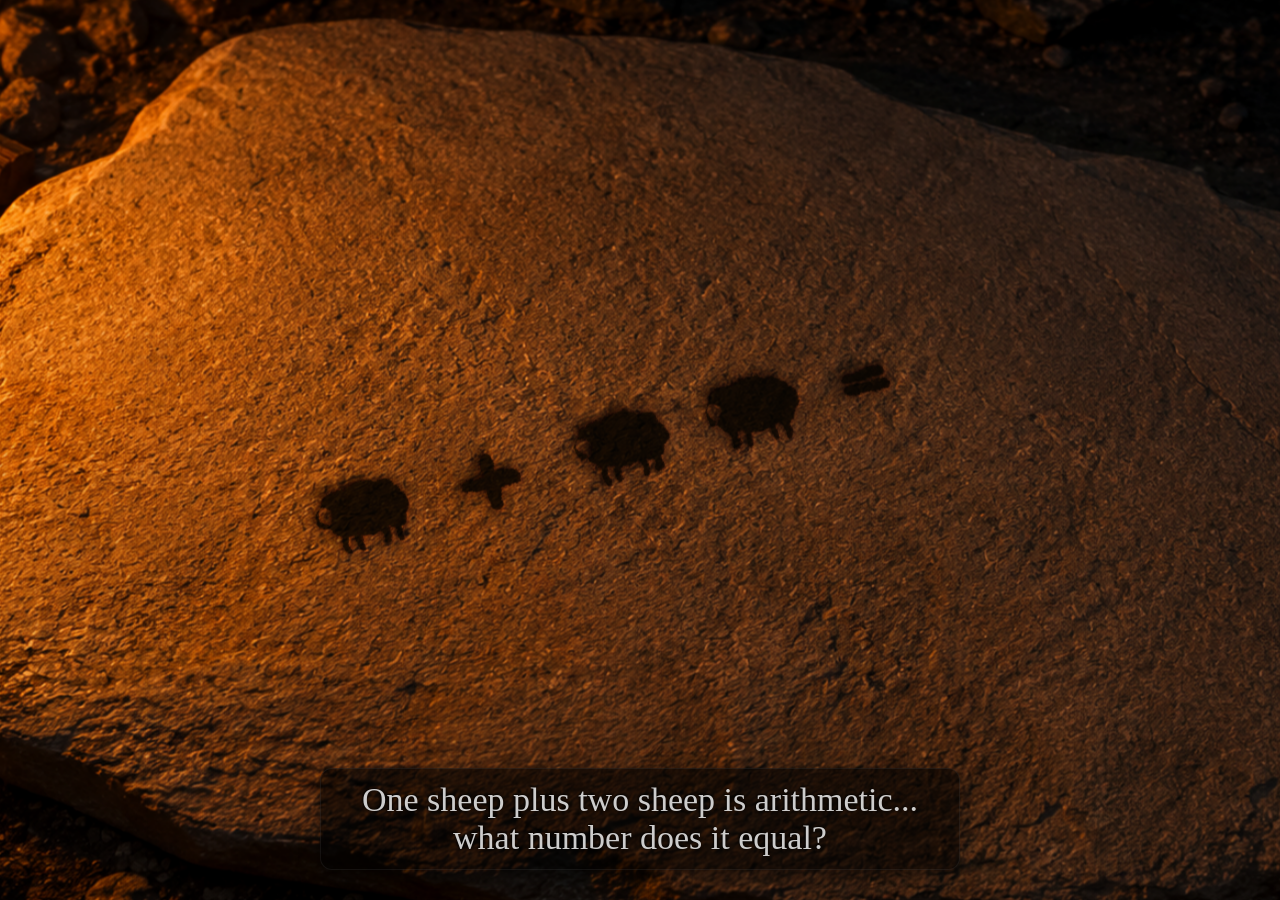
<file: index.html>
<!DOCTYPE html>
<html lang="en">

<head>
    <meta charset="UTF-8">
    <meta name="viewport" content="width=device-width, initial-scale=1.0">
    <title>Tablet I</title>
    <style>
        html,
        body {
            cursor: url('data:image/svg+xml;utf8,<svg xmlns="http://www.w3.org/2000/svg" width="64" height="64" viewBox="0 0 64 64"><path d="M 4 60 C 10 55, 20 45, 30 35 C 40 25, 50 15, 60 4 C 55 10, 45 20, 35 30 C 25 40, 15 50, 4 60 Z" fill="%235c4033" stroke="%232b1d14" stroke-width="1.5" stroke-linejoin="round"/><path d="M 30 35 C 35 30, 40 20, 45 15 L 43 14 C 38 20, 32 25, 28 30 Z" fill="%2340281a"/><path d="M 15 50 C 18 40, 20 30, 22 25 L 20 24 C 18 30, 15 40, 12 48 Z" fill="%2340281a"/></svg>') 4 60, crosshair;
            height: 100%;
            margin: 0;
            overflow: hidden;
            user-select: none;
            -webkit-text-size-adjust: 100%;
            text-size-adjust: 100%;
        }

        body {
            font-family: Arial, sans-serif;
            background-color: #f5f5f5;
        }

        #viewport {
            width: 100vw;
            height: 100vh;
            overflow: hidden;
            display: flex;
            align-items: center;
            justify-content: center;
            background-image: url("images/stone_tablet.png");
            background-size: cover;
            background-position: center center;
            background-repeat: no-repeat;
        }

        /* Fixed design canvas: background + screen scale together */
        #scene {
            position: relative;
            width: 1920px;
            height: 1080px;
            flex-shrink: 0;
            background-image: url("images/stone_tablet.png");
            background-size: cover;
            background-position: center center;
            background-repeat: no-repeat;
            /* Removed scaling transform to prevent resizing */
        }

        .container {
            display: none;
        }

        h1 {
            color: #333;
        }

        p {
            color: #666;
            line-height: 1.6;
        }

        .weathered-text {
            position: absolute;
            top: 50%;
            left: 50%;
            transform: translate(-55%, -50%) rotate(-15deg);
            font-size: 110px;
            font-family: 'Papyrus', cursive;
            font-weight: bold;
            color: rgba(40, 35, 30, 0.7);
            text-shadow:
                -1px -1px 3px rgba(0, 0, 0, 0.9),
                1px 1px 3px rgba(255, 180, 120, 0.4),
                -4px -4px 8px rgba(0, 0, 0, 0.7),
                4px 4px 8px rgba(255, 160, 100, 0.2),
                -8px -8px 12px rgba(0, 0, 0, 0.5);
            letter-spacing: 8px;
            pointer-events: none;
            z-index: 10;
            mix-blend-mode: hard-light;
            filter: url(#weathered);
            display: flex;
            align-items: center;
            justify-content: center;
            width: 700px;
        }

        .weathered-text svg,
        .weathered-text span {
            flex-shrink: 0;
        }

        .char {
            display: inline-block;
        }

        #carve-canvas {
            position: absolute;
            top: 0;
            left: 0;
            width: 100%;
            height: 100%;
            z-index: 50;
            cursor: url('data:image/svg+xml;utf8,<svg xmlns="http://www.w3.org/2000/svg" width="64" height="64" viewBox="0 0 64 64"><defs><linearGradient id="wood" x1="0%25" y1="0%25" x2="100%25" y2="100%25"><stop offset="0%25" stop-color="%232c1c14"/><stop offset="30%25" stop-color="%234a3022"/><stop offset="50%25" stop-color="%232c1c14"/><stop offset="70%25" stop-color="%235a3b2a"/><stop offset="100%25" stop-color="%232c1c14"/></linearGradient></defs><path d="M8 56 L56 8 L50 2 L2 50 Z" fill="url(%23wood)" stroke="%23140a05" stroke-width="2"/></svg>') 2 50, crosshair;
            mix-blend-mode: hard-light;
            filter: drop-shadow(-1px -1px 3px rgba(0, 0, 0, 0.9)) drop-shadow(1px 1px 3px rgba(255, 180, 120, 0.4)) drop-shadow(-4px -4px 8px rgba(0, 0, 0, 0.7)) drop-shadow(4px 4px 8px rgba(255, 160, 100, 0.2)) drop-shadow(-8px -8px 12px rgba(0, 0, 0, 0.5)) url(#weathered);
        }

        .nav-btn {
            position: fixed;
            bottom: 30px;
            right: 30px;
            padding: 15px 30px;
            background-color: rgba(20, 20, 20, 0.7);
            color: rgba(255, 180, 120, 0.8);
            text-decoration: none;
            font-family: 'Papyrus', cursive;
            font-weight: bold;
            font-size: 28px;
            border: 2px solid rgba(0, 0, 0, 0.8);
            border-top-color: rgba(255, 180, 120, 0.4);
            border-left-color: rgba(255, 180, 120, 0.4);
            border-radius: 12px;
            transition: all 0.3s ease;
            box-shadow: 4px 4px 10px rgba(0, 0, 0, 0.8);
            z-index: 100;
            text-shadow: 1px 1px 2px rgba(0, 0, 0, 0.9);
            display: none;
        }

        .nav-btn.active {
            display: block;
            animation: pulseGlow 1.5s infinite;
        }

        @keyframes pulseGlow {
            0% { box-shadow: 0 0 10px rgba(255, 180, 120, 0.6), 4px 4px 10px rgba(0,0,0,0.8); border-color: rgba(255, 180, 120, 0.6); }
            50% { box-shadow: 0 0 30px rgba(255, 200, 150, 1), 4px 4px 15px rgba(0,0,0,0.9); border-color: rgba(255, 200, 150, 1); }
            100% { box-shadow: 0 0 10px rgba(255, 180, 120, 0.6), 4px 4px 10px rgba(0,0,0,0.8); border-color: rgba(255, 180, 120, 0.6); }
        }

        .nav-btn:hover {
            background-color: rgba(40, 30, 20, 0.9);
            color: rgba(255, 220, 180, 1);
            transform: scale(1.05);
            box-shadow: 0 0 40px rgba(255, 200, 150, 1);
        }

        #whisper-text {
            position: fixed;
            bottom: 30px;
            left: 50%;
            transform: translateX(-50%);
            color: rgba(255, 255, 255, 0.8);
            font-family: 'Papyrus', cursive;
            font-size: 34px;
            text-align: center;
            z-index: 90;
            pointer-events: none;
            text-shadow: 1px 1px 4px rgba(0, 0, 0, 0.9), -1px -1px 2px rgba(0, 0, 0, 0.8);
            transition: opacity 2s ease-in-out;
            opacity: 1;
            max-width: 80%;
            background: rgba(0,0,0,0.6);
            padding: 12px 18px;
            border-radius: 12px;
            border: 1px solid rgba(255,255,255,0.06);
            box-shadow: 0 6px 18px rgba(0,0,0,0.6);
        }
    </style>
</head>

<body>
    <svg style="width:0;height:0;position:absolute;" aria-hidden="true">
        <filter id="weathered">
            <feTurbulence type="fractalNoise" baseFrequency="0.06" numOctaves="4" result="noise" />
            <feDisplacementMap in="SourceGraphic" in2="noise" scale="8" xChannelSelector="R" yChannelSelector="G" />
        </filter>
    </svg>
    <div id="viewport">
        <div id="scene">
            <canvas id="carve-canvas"></canvas>
            <div class="weathered-text">
                <!-- Sheep 1 -->
                <svg viewBox="0 0 100 80" width="120" height="103" style="display: inline-block; margin: 0 10px; filter: drop-shadow(-1px -1px 3px rgba(0, 0, 0, 0.9)) drop-shadow(1px 1px 3px rgba(255, 180, 120, 0.4)) drop-shadow(-4px -4px 8px rgba(0, 0, 0, 0.7));">
                    <path d="M 35,55 C 25,55 20,48 20,40 C 12,38 10,28 18,22 C 20,14 32,10 40,15 C 48,8 62,8 70,16 C 78,12 88,18 88,28 C 95,32 95,42 88,48 C 88,56 78,60 70,55 C 62,60 48,60 40,55 Z M 18,25 C 10,25 8,38 15,44 C 20,46 25,42 24,35 C 28,32 26,26 18,25 Z" fill="rgba(25, 20, 15, 0.95)" />
                    <rect x="28" y="52" width="6" height="18" rx="3" fill="rgba(25, 20, 15, 0.95)" />
                    <rect x="40" y="54" width="6" height="16" rx="3" fill="rgba(25, 20, 15, 0.95)" />
                    <rect x="64" y="54" width="6" height="16" rx="3" fill="rgba(25, 20, 15, 0.95)" />
                    <rect x="76" y="52" width="6" height="18" rx="3" fill="rgba(25, 20, 15, 0.95)" />
                </svg>
                <!-- Plus Sign SVG -->
                <svg viewBox="0 0 100 80" width="120" height="103" style="display: inline-block; margin: 0 10px; filter: drop-shadow(-1px -1px 3px rgba(0, 0, 0, 0.9)) drop-shadow(1px 1px 3px rgba(255, 180, 120, 0.4)) drop-shadow(-4px -4px 8px rgba(0, 0, 0, 0.7));">
                    <path d="M 30,40 H 70 M 50,20 V 60" stroke="rgba(25, 20, 15, 0.95)" stroke-width="12" stroke-linecap="round" />
                </svg>
                <!-- Sheep 2 -->
                <svg viewBox="0 0 100 80" width="120" height="103" style="display: inline-block; margin: 0 10px; filter: drop-shadow(-1px -1px 3px rgba(0, 0, 0, 0.9)) drop-shadow(1px 1px 3px rgba(255, 180, 120, 0.4)) drop-shadow(-4px -4px 8px rgba(0, 0, 0, 0.7));">
                    <path d="M 35,55 C 25,55 20,48 20,40 C 12,38 10,28 18,22 C 20,14 32,10 40,15 C 48,8 62,8 70,16 C 78,12 88,18 88,28 C 95,32 95,42 88,48 C 88,56 78,60 70,55 C 62,60 48,60 40,55 Z M 18,25 C 10,25 8,38 15,44 C 20,46 25,42 24,35 C 28,32 26,26 18,25 Z" fill="rgba(25, 20, 15, 0.95)" />
                    <rect x="28" y="52" width="6" height="18" rx="3" fill="rgba(25, 20, 15, 0.95)" />
                    <rect x="40" y="54" width="6" height="16" rx="3" fill="rgba(25, 20, 15, 0.95)" />
                    <rect x="64" y="54" width="6" height="16" rx="3" fill="rgba(25, 20, 15, 0.95)" />
                    <rect x="76" y="52" width="6" height="18" rx="3" fill="rgba(25, 20, 15, 0.95)" />
                </svg>
                <!-- Sheep 3 -->
                <svg viewBox="0 0 100 80" width="120" height="103" style="display: inline-block; margin: 0 10px; filter: drop-shadow(-1px -1px 3px rgba(0, 0, 0, 0.9)) drop-shadow(1px 1px 3px rgba(255, 180, 120, 0.4)) drop-shadow(-4px -4px 8px rgba(0, 0, 0, 0.7));">
                    <path d="M 35,55 C 25,55 20,48 20,40 C 12,38 10,28 18,22 C 20,14 32,10 40,15 C 48,8 62,8 70,16 C 78,12 88,18 88,28 C 95,32 95,42 88,48 C 88,56 78,60 70,55 C 62,60 48,60 40,55 Z M 18,25 C 10,25 8,38 15,44 C 20,46 25,42 24,35 C 28,32 26,26 18,25 Z" fill="rgba(25, 20, 15, 0.95)" />
                    <rect x="28" y="52" width="6" height="18" rx="3" fill="rgba(25, 20, 15, 0.95)" />
                    <rect x="40" y="54" width="6" height="16" rx="3" fill="rgba(25, 20, 15, 0.95)" />
                    <rect x="64" y="54" width="6" height="16" rx="3" fill="rgba(25, 20, 15, 0.95)" />
                    <rect x="76" y="52" width="6" height="18" rx="3" fill="rgba(25, 20, 15, 0.95)" />
                </svg>
                <!-- Equals Sign SVG -->
                <svg viewBox="0 0 100 80" width="90" height="77" style="display: inline-block; margin: 0 10px; filter: drop-shadow(-1px -1px 3px rgba(0, 0, 0, 0.9)) drop-shadow(1px 1px 3px rgba(255, 180, 120, 0.4)) drop-shadow(-4px -4px 8px rgba(0, 0, 0, 0.7));">
                    <path d="M 30,32 H 70 M 30,48 H 70" stroke="rgba(25, 20, 15, 0.95)" stroke-width="12" stroke-linecap="round" />
                </svg>
            </div>
        </div>
    </div>
    <div class="container">
        <h1>Tablet I</h1>
        <p>This is index.html.</p>
    </div>
    <a href="page2.html" class="nav-btn">Next ➔</a>

    <script>


        const canvas = document.getElementById('carve-canvas');
        const ctx = canvas.getContext('2d');
        canvas.width = 1672;
        canvas.height = 941;

        function resize() {
            const scene = document.getElementById('scene');
            const scale = Math.max(window.innerWidth / 1672, window.innerHeight / 941);
            scene.style.transform = `scale(${scale})`;
            scene.style.transformOrigin = 'center center';
        }
        window.addEventListener('resize', resize);
        resize();

        let isDrawing = false;
        let points = [];
        let allStrokes = [];

        function getCanvasCoords(e) {
            const rect = canvas.getBoundingClientRect();
            return {
                x: (e.clientX - rect.left) * (canvas.width / rect.width),
                y: (e.clientY - rect.top) * (canvas.height / rect.height)
            };
        }

        canvas.addEventListener('mousedown', (e) => {
            isDrawing = true;
            const coords = getCanvasCoords(e);
            points = [coords];
            ctx.beginPath();
            ctx.moveTo(coords.x, coords.y);

            // Carved look
            ctx.shadowColor = 'transparent';
            ctx.shadowBlur = 0;
            ctx.shadowOffsetX = 0;
            ctx.shadowOffsetY = 0;
            ctx.strokeStyle = 'rgba(40, 35, 30, 0.7)';
            ctx.lineWidth = 20;
            ctx.lineCap = 'round';
            ctx.lineJoin = 'round';
        });

        canvas.addEventListener('mousemove', (e) => {
            if (!isDrawing) return;
            const coords = getCanvasCoords(e);
            ctx.lineTo(coords.x, coords.y);
            ctx.stroke();
            points.push(coords);
        });

        canvas.addEventListener('mouseup', () => {
            if (!isDrawing) return;
            isDrawing = false;
            if (points.length > 5) {
                allStrokes.push(points);
            }
            checkIfCorrect(points, allStrokes);
        });

        function checkIfCorrect(path, strokes) {
            if (path.length < 5) return;

            let isThree = false;
            let isRomanIII = false;

            // 1. Check for Arabic '3' (RLRL pattern in single stroke)
            let xDirs = [];
            let smoothing = 5;
            for (let i = smoothing; i < path.length; i += smoothing) {
                let dx = path[i].x - path[i - smoothing].x;
                if (Math.abs(dx) > 5) {
                    let dir = dx > 0 ? 'R' : 'L';
                    if (xDirs.length === 0 || xDirs[xDirs.length - 1] !== dir) {
                        xDirs.push(dir);
                    }
                }
            }
            let pattern = xDirs.join('');
            // Relaxed check: allows some wiggles but not an infinite "121121" chain
            if (pattern.includes('RLRL') && pattern.length <= 12) {
                let minY = Math.min(...path.map(p => p.y));
                let maxY = Math.max(...path.map(p => p.y));
                let minX = Math.min(...path.map(p => p.x));
                let maxX = Math.max(...path.map(p => p.x));
                if (maxY - minY > 50 && maxX - minX > 30) {
                    isThree = true;
                }
            }

            // 2. Check for Roman 'III' (last 3 strokes are vertical lines)
            if (strokes.length >= 3) {
                let last3 = strokes.slice(-3);
                let verticalCount = 0;
                for (let s of last3) {
                    if (s.length < 5) continue;
                    let minY = Math.min(...s.map(p => p.y));
                    let maxY = Math.max(...s.map(p => p.y));
                    let minX = Math.min(...s.map(p => p.x));
                    let maxX = Math.max(...s.map(p => p.x));
                    // Relaxed vertical line check (< 0.8 width-to-height ratio)
                    if (maxY - minY > 40 && (maxX - minX) / (maxY - minY) < 0.8) {
                        verticalCount++;
                    }
                }
                if (verticalCount === 3) {
                    isRomanIII = true;
                }
            }

            if (isThree || isRomanIII) {
                // Turn carving green to show success!
                ctx.shadowColor = 'rgba(100, 255, 100, 0.8)';
                ctx.strokeStyle = 'rgba(20, 100, 20, 0.9)';
                ctx.stroke();

                // Enable the Next button and make it glow!
                const navBtn = document.querySelector('.nav-btn');
                navBtn.classList.add('active');

                // Update whisper text
                const wEl = document.getElementById('whisper-text');
                if (wEl) {
                    wEl.style.opacity = 0;
                    setTimeout(() => {
                        wEl.innerText = "The stone recognizes your mark. The path is open.";
                        wEl.style.opacity = 1;
                    }, 500);
                }
            }
        }

        // Developer bypass
        let devBypass = "";
        window.addEventListener('keydown', (e) => {
            devBypass += e.key;
            if (devBypass.endsWith('OPENSEASAME')) {
                document.querySelector('.nav-btn').classList.add('active');
            }
        });
    </script>

    <script>
        const whispers = [
            "One sheep plus two sheep is arithmetic... what number does it equal?",
            "Draw directly on the tablet. Try Arabic or Roman numerals."
        ];
        let wIndex = 0;
        const wEl = document.createElement('div');
        wEl.id = 'whisper-text';
        wEl.innerText = whispers[0];
        document.body.appendChild(wEl);

        setInterval(() => {
            wEl.style.opacity = 0;
            setTimeout(() => {
                wIndex = (wIndex + 1) % whispers.length;
                wEl.innerText = whispers[wIndex];
                wEl.style.opacity = 1;
            }, 2000);
        }, 9000);

        // Fade-to-black for Next button
        document.querySelectorAll('a.nav-btn').forEach(btn => {
            btn.addEventListener('click', function (e) {
                if (!btn.classList.contains('active')) return;
                e.preventDefault();
                const href = btn.href;
                const overlay = document.createElement('div');
                overlay.style.position = 'fixed';
                overlay.style.inset = '0';
                overlay.style.background = '#000';
                overlay.style.opacity = '0';
                overlay.style.transition = 'opacity 0.9s ease';
                overlay.style.zIndex = '99999';
                document.body.appendChild(overlay);
                requestAnimationFrame(() => overlay.style.opacity = '1');
                setTimeout(() => window.location.href = href, 900);
            });
        });
    </script>
</body>

</html>
</file>
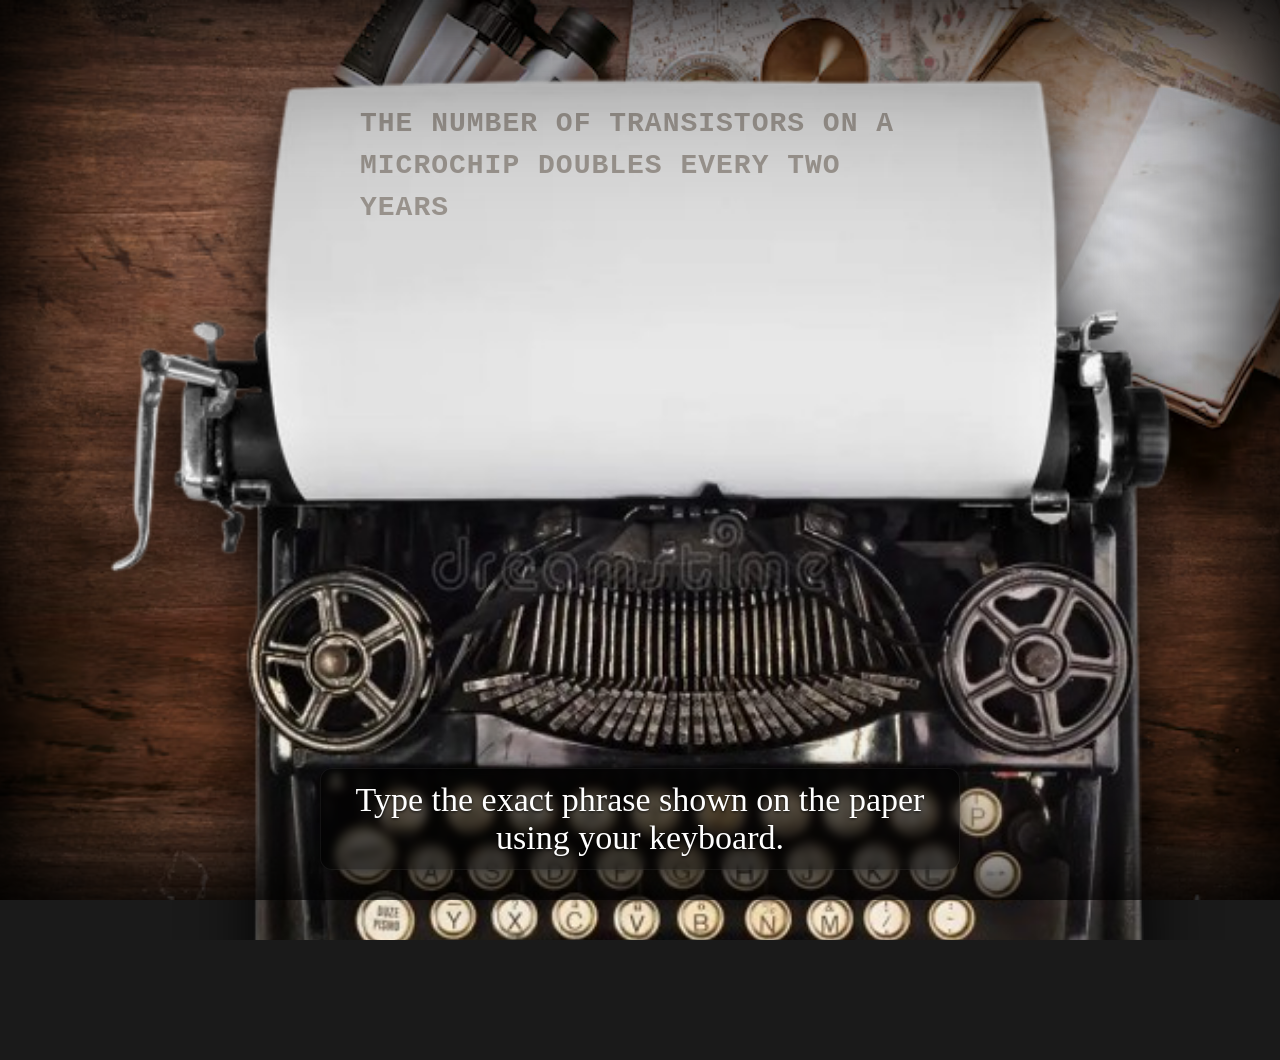
<file: page2.html>
<!DOCTYPE html>
<html lang="en">

<head>
    <meta charset="UTF-8">
    <meta name="viewport" content="width=device-width, initial-scale=1.0">
    <title>Tablet II - The Typist's Table</title>
    <style>
        html,
        body {
            height: 100%;
            margin: 0;
            overflow: hidden;
            user-select: none;
        }

        body {
            font-family: Arial, sans-serif;
            min-height: 100vh;
            padding: 20px;
            background-image: url('images/table.png');
            background-repeat: no-repeat;
            background-position: center center;
            background-size: cover;
            background-attachment: scroll;
            background-color: #1a1a1a;
            position: relative;
        }

        /* Cinematic Vignette */
        body::after {
            content: '';
            position: fixed;
            top: 0;
            left: 0;
            width: 100%;
            height: 100%;
            box-shadow: inset 0 0 200px rgba(0,0,0,0.95), inset 0 0 80px rgba(0,0,0,0.8);
            pointer-events: none;
            z-index: 80;
        }

        /* Darken Screen Overlay (for reset) */
        #darken-overlay {
            position: fixed;
            top: 0;
            left: 0;
            width: 100%;
            height: 100%;
            background-color: #000;
            opacity: 0;
            transition: opacity 1s ease;
            z-index: 200;
            pointer-events: none;
        }

        #darken-overlay.active {
            opacity: 1;
        }

        /* Modal Popup for Jammed Key */
        #jam-modal {
            display: none;
            position: fixed;
            top: 0;
            left: 0;
            width: 100%;
            height: 100%;
            background-color: rgba(0, 0, 0, 0.85);
            z-index: 300;
            align-items: center;
            justify-content: center;
            backdrop-filter: blur(8px);
            animation: fadeIn 0.4s ease;
        }

        @keyframes fadeIn {
            from { opacity: 0; transform: scale(0.95); }
            to { opacity: 1; transform: scale(1); }
        }

        .modal-content {
            background-color: rgba(30, 25, 20, 0.95);
            border: 2px solid rgba(255, 180, 120, 0.5);
            padding: 40px 60px;
            border-radius: 16px;
            text-align: center;
            max-width: 500px;
            box-shadow: 0 0 40px rgba(0,0,0,0.9), 0 0 20px rgba(255,180,120,0.2);
            font-family: Georgia, 'Times New Roman', serif;
            color: #f4edd0;
        }

        .modal-content h2 {
            font-size: 36px;
            margin-top: 0;
            color: #ffb478;
            text-shadow: 2px 2px 4px rgba(0,0,0,0.9);
            letter-spacing: 2px;
        }

        .modal-content p {
            font-size: 22px;
            line-height: 1.6;
            color: #ddd;
            margin-bottom: 35px;
            font-family: Arial, sans-serif;
        }

        #retry-btn {
            background-color: rgba(20, 20, 20, 0.9);
            color: #ffb478;
            border: 2px solid #ffb478;
            padding: 16px 36px;
            font-size: 24px;
            font-family: Georgia, 'Times New Roman', serif;
            font-weight: bold;
            border-radius: 12px;
            cursor: pointer;
            transition: all 0.3s ease;
            box-shadow: 0 4px 15px rgba(0,0,0,0.8);
        }

        #retry-btn:hover {
            background-color: #ffb478;
            color: #1a1a1a;
            box-shadow: 0 0 25px #ffb478;
            transform: scale(1.05);
        }

        /* Typewriter & Paper Scene */
        #typewriter-scene {
            position: absolute;
            bottom: -120px; /* moved up slightly */
            left: 50%;
            transform: translateX(-50%);
            width: 1100px;
            z-index: 20;
            display: flex;
            justify-content: center;
        }

        /* Paper Sheet positioned IN FRONT of typewriter so it is 100% visible */
        #paper-sheet {
            position: absolute;
            top: 4%; /* moved up */
            left: 50%;
            transform: translateX(-50%);
            width: 600px; /* Wider to accommodate larger text */
            height: 450px; /* Taller */
            background-color: transparent;
            z-index: 30; /* Higher z-index than typewriter image */
            padding: 10px;
            box-sizing: border-box;
            overflow: hidden;
            display: flex;
            justify-content: center;
        }

        #target-text {
            font-family: 'Courier New', Courier, monospace;
            font-size: 28px; /* Slightly smaller to prevent overflow */
            font-weight: bold;
            color: rgba(60, 45, 30, 0.4); /* Faded Moore's Law */
            position: absolute;
            top: 20px;
            left: 20px;
            right: 20px;
            text-align: left;
            line-height: 1.5;
            letter-spacing: 1px;
            pointer-events: none;
            white-space: pre-wrap;
            word-wrap: break-word;
        }

        #typed-text {
            font-family: 'Courier New', Courier, monospace;
            font-size: 28px; /* Slightly smaller to prevent overflow */
            font-weight: bold;
            color: #1a110b; /* Crisp dark ink */
            position: absolute;
            top: 140px; /* moved up */
            left: 20px;
            right: 20px;
            text-align: left;
            line-height: 1.5;
            letter-spacing: 1px;
            text-shadow: 0 0 1px rgba(0,0,0,0.5);
            z-index: 35;
            pointer-events: none;
            white-space: pre-wrap;
            word-wrap: break-word;
        }

        #typewriter-img {
            width: 100%;
            max-width: 1100px;
            height: auto;
            z-index: 25;
            filter: drop-shadow(0 20px 35px rgba(0,0,0,0.95));
            transition: transform 0.08s ease;
        }

        .container {
            display: none;
        }

        /* Next Button */
        .nav-btn {
            position: fixed;
            bottom: 30px;
            right: 30px;
            padding: 15px 30px;
            background-color: rgba(20, 20, 20, 0.7);
            color: rgba(255, 180, 120, 0.8);
            text-decoration: none;
            font-family: Georgia, 'Times New Roman', serif;
            font-weight: bold;
            font-size: 28px;
            border: 2px solid rgba(0, 0, 0, 0.8);
            border-top-color: rgba(255, 180, 120, 0.4);
            border-left-color: rgba(255, 180, 120, 0.4);
            border-radius: 12px;
            transition: all 0.3s ease;
            box-shadow: 4px 4px 10px rgba(0, 0, 0, 0.8);
            z-index: 100;
            text-shadow: 1px 1px 2px rgba(0, 0, 0, 0.9);
            display: none;
        }

        .nav-btn.active {
            display: block;
            animation: pulseGlow 1.5s infinite;
        }

        @keyframes pulseGlow {
            0% { box-shadow: 0 0 10px rgba(255, 180, 120, 0.6), 4px 4px 10px rgba(0,0,0,0.8); border-color: rgba(255, 180, 120, 0.6); }
            50% { box-shadow: 0 0 30px rgba(255, 200, 150, 1), 4px 4px 15px rgba(0,0,0,0.9); border-color: rgba(255, 200, 150, 1); }
            100% { box-shadow: 0 0 10px rgba(255, 180, 120, 0.6), 4px 4px 10px rgba(0,0,0,0.8); border-color: rgba(255, 180, 120, 0.6); }
        }

        .nav-btn:hover {
            background-color: rgba(40, 30, 20, 0.9);
            color: rgba(255, 220, 180, 1);
            transform: scale(1.05);
            box-shadow: 0 0 40px rgba(255, 200, 150, 1);
        }

        #whisper-text {
            position: fixed;
            bottom: 30px;
            left: 50%;
            transform: translateX(-50%);
            color: #fff;
            font-family: Georgia, 'Times New Roman', serif;
            font-size: 34px;
            text-align: center;
            z-index: 900;
            pointer-events: none;
            text-shadow: 0 1px 3px rgba(0, 0, 0, 0.8);
            transition: opacity 2s ease-in-out;
            opacity: 1;
            max-width: 80%;
            background: rgba(0,0,0,0.6);
            padding: 12px 18px;
            border-radius: 12px;
            border: 1px solid rgba(255,255,255,0.06);
            backdrop-filter: blur(4px);
            box-shadow: 0 6px 18px rgba(0,0,0,0.6);
        }
    </style>
</head>

<body>
    <div id="darken-overlay"></div>

    <div id="jam-modal">
        <div class="modal-content">
            <h2>You Misstyped!</h2>
            <p>You appear to have slipped up. You'll have to start over.</p>
            <button id="retry-btn">Return Carriage</button>
        </div>
    </div>

    <div id="typewriter-scene">
        <div id="paper-sheet">
            <div id="target-text">THE NUMBER OF TRANSISTORS ON A MICROCHIP DOUBLES EVERY TWO YEARS</div>
            <div id="typed-text"></div>
        </div>
        <img src="images/typewriter-removebg-preview.png" id="typewriter-img" alt="Typewriter">
    </div>

    <div class="container">
        <h1>Tablet II</h1>
        <p>This is page2.html.</p>
    </div>
    <a href="page3.html" class="nav-btn">Next ➔</a>

    <script>
        const typewriterImg = document.getElementById('typewriter-img');
        const typedTextEl = document.getElementById('typed-text');
        const navBtn = document.querySelector('.nav-btn');
        const jamModal = document.getElementById('jam-modal');
        const retryBtn = document.getElementById('retry-btn');
        const darkenOverlay = document.getElementById('darken-overlay');

        const targetStr = "THE NUMBER OF TRANSISTORS ON A MICROCHIP DOUBLES EVERY TWO YEARS";
        let typedStr = "";
        let hasRiggedMistake = false;
        let isLocked = false;

        function processKey(char) {
            if (isLocked || typedStr.length >= targetStr.length) return;

            // Animate typewriter key press bounce
            typewriterImg.style.transform = 'translateY(6px) scale(0.995)';
            setTimeout(() => {
                typewriterImg.style.transform = 'translateY(0px) scale(1)';
            }, 80);

            // 1. Rigged Mistake Check (happens on the 9th keystroke, e.g. after "THE NUMB")
            if (!hasRiggedMistake && typedStr.length === 8) {
                isLocked = true;
                // Force a wrong character
                typedStr += "X";
                typedTextEl.innerText = typedStr;

                // Animate mechanical jam shake
                typewriterImg.style.transform = 'translateY(10px) translateX(15px) rotate(3deg)';

                setTimeout(() => {
                    jamModal.style.display = 'flex';
                }, 500);
                return;
            }

            // 2. Normal Typing (accepts whatever you type, even gobbledygook!)
            typedStr += char;
            typedTextEl.innerText = typedStr;

            // 3. Immediate Mistake Check
            if (typedStr[typedStr.length - 1] !== targetStr[typedStr.length - 1]) {
                isLocked = true;
                // Mistake made! Screen darkens for a second and resets immediately
                setTimeout(() => {
                    darkenOverlay.classList.add('active');
                    setTimeout(() => {
                        typedStr = "";
                        typedTextEl.innerText = "";
                        setTimeout(() => {
                            darkenOverlay.classList.remove('active');
                            isLocked = false;
                        }, 1000);
                    }, 1000);
                }, 600);
                return;
            }

            // 4. Success Check
            if (typedStr.length === targetStr.length) {
                isLocked = true;
                // Success! Enable Next button
                setTimeout(() => {
                    navBtn.classList.add('active');
                    const wEl = document.getElementById('whisper-text');
                    if (wEl) {
                        wEl.style.opacity = 0;
                        setTimeout(() => {
                            wEl.innerText = "Moore's Law is perfectly inscribed. The path is open.";
                            wEl.style.opacity = 1;
                        }, 500);
                    }
                }, 400);
            }
        }

        // Clicking the typewriter no longer types — keyboard only (intentional)

        // Allow physical keyboard typing
        let bypassCode = "";
        window.addEventListener('keydown', (e) => {
            bypassCode += e.key;
            if (bypassCode.endsWith('OPENSEASAME')) {
                navBtn.classList.add('active');
                return;
            }
            
            if (isLocked || e.metaKey || e.ctrlKey || e.altKey) return;
            // Backspace is disabled
            if (e.key.length === 1 && e.key.match(/[a-zA-Z0-9 ]/)) {
                processKey(e.key.toUpperCase());
            }
        });

        // Modal Retry Button
        retryBtn.addEventListener('click', () => {
            jamModal.style.display = 'none';
            typedStr = "";
            typedTextEl.innerText = "";
            hasRiggedMistake = true;
            isLocked = false;
            typewriterImg.style.transform = 'translateY(0px) translateX(0px) rotate(0deg)';
        });
    </script>

    <script>
        const whispers = [
            "Type the exact phrase shown on the paper using your keyboard.",
            "Any wrong key resets progress — type carefully until the sentence matches exactly."
        ];
        let wIndex = 0;
        const wEl = document.createElement('div');
        wEl.id = 'whisper-text';
        wEl.innerText = whispers[0];
        document.body.appendChild(wEl);

        // Longer display and gentler fade
        setInterval(() => {
            wEl.style.opacity = 0;
            setTimeout(() => {
                wIndex = (wIndex + 1) % whispers.length;
                wEl.innerText = whispers[wIndex];
                wEl.style.opacity = 1;
            }, 2000);
        }, 9000);

        // Fade-to-black navigation when Next is clicked
        document.querySelectorAll('a.nav-btn').forEach(btn => {
            btn.addEventListener('click', function (e) {
                if (!btn.classList.contains('active')) return;
                e.preventDefault();
                const href = btn.href;
                const overlay = document.createElement('div');
                overlay.style.position = 'fixed';
                overlay.style.inset = '0';
                overlay.style.background = '#000';
                overlay.style.opacity = '0';
                overlay.style.transition = 'opacity 0.9s ease';
                overlay.style.zIndex = '99999';
                document.body.appendChild(overlay);
                requestAnimationFrame(() => overlay.style.opacity = '1');
                setTimeout(() => window.location.href = href, 900);
            });
        });
    </script>
</body>

</html>
</file>
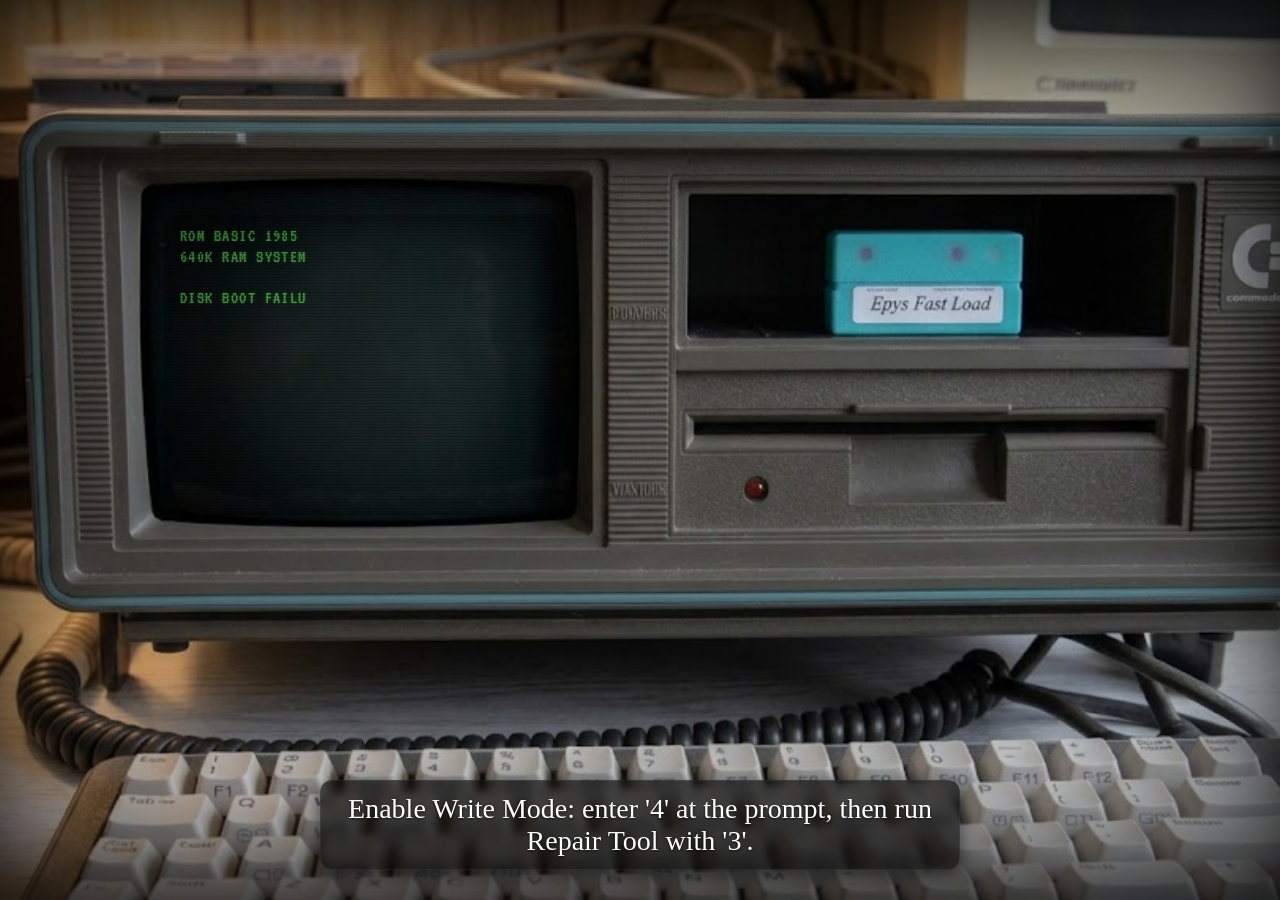
<file: page3.html>
<!DOCTYPE html>
<html lang="en">

<head>
    <meta charset="UTF-8">
    <meta name="viewport" content="width=device-width, initial-scale=1.0">
    <meta http-equiv="Cache-Control" content="no-cache, no-store, must-revalidate">
    <meta http-equiv="Pragma" content="no-cache">
    <meta http-equiv="Expires" content="0">
    <title>Tablet III - The Operator's Terminal</title>
    <link rel="preconnect" href="https://fonts.googleapis.com">
    <link rel="preconnect" href="https://fonts.gstatic.com" crossorigin>
    <link href="https://fonts.googleapis.com/css2?family=VT323&display=swap" rel="stylesheet">
    <style>
        html,
        body {
            cursor: url('data:image/svg+xml;utf8,<svg xmlns="http://www.w3.org/2000/svg" width="32" height="32" viewBox="0 0 24 24"><path d="M 4 2 L 4 22 L 9 17 L 13 24 L 16 23 L 12 16 L 19 16 Z" fill="black" stroke="white" stroke-width="1.5" stroke-linejoin="round"/></svg>') 4 2, auto;
            height: 100%;
            margin: 0;
            overflow: hidden;
            user-select: none;
        }

        body {
            font-family: Arial, sans-serif;
            margin: 0;
            padding: 0;
            background-color: #111;
            height: 100%;
            overflow: hidden;
        }

        /* Centered aspect-ratio container that covers the entire viewport */
        #scene {
            position: absolute;
            top: 50%;
            left: 50%;
            transform: translate(-50%, -50%);
            width: 100vw;
            height: calc(100vw * 683 / 1024);
            min-height: 100vh;
            min-width: calc(100vh * 1024 / 683);
            background-image: url('images/old computer yes.jpeg');
            background-size: 120% 120%; /* Zoomed in 1.2x */
            background-position: center;
            overflow: hidden;
            z-index: 1;
            container-type: size; /* Enables cqw/cqh unit support */
            --crt-line: calc(1.35cqw * 1.15);
            --crt-scanline-up: calc(10 * var(--crt-line));
        }

        /* Cinematic Vignette over scene */
        #scene::after {
            content: '';
            position: absolute;
            top: 0;
            left: 0;
            width: 100%;
            height: 100%;
            box-shadow: inset 0 0 250px rgba(0,0,0,0.98), inset 0 0 100px rgba(0,0,0,0.8);
            pointer-events: none;
            z-index: 10;
        }

        .container {
            display: none;
        }

        /* The Retro Terminal, positioned relative to #scene (re-calculated for 1.2x zoom) */
        #terminal {
            position: absolute;
            top: 23.87%;
            left: 14.71%;
            width: 29.29%;
            height: 33.34%;
            padding: 0.8% 1.2%;
            box-sizing: border-box;
            font-family: 'VT323', 'Courier New', monospace;
            font-size: 1.35cqw;
            font-weight: 400;
            letter-spacing: 0.08em;
            line-height: 1.15;
            text-transform: uppercase;
            color: #42b842;
            background: transparent;
            border: none;
            border-radius: 4% / 6%;
            overflow: hidden;
            z-index: 50;
            display: flex;
            flex-direction: column;
            cursor: text;
            -webkit-user-select: text;
            user-select: text;
            -webkit-font-smoothing: none;
            -moz-osx-font-smoothing: grayscale;
            text-shadow:
                1px 0 rgba(160, 50, 50, 0.22),
                -1px 0 rgba(50, 70, 160, 0.2),
                0 0 1px rgba(50, 170, 50, 1),
                0 0 6px rgba(40, 130, 40, 0.65),
                0 0 14px rgba(25, 80, 25, 0.4);
            filter: contrast(1.2) brightness(0.82) saturate(0.7);
            animation: crt-hum 0.14s steps(2) infinite;
        }

        @keyframes crt-hum {
            0% { filter: contrast(1.18) brightness(0.8) saturate(0.68); }
            50% { filter: contrast(1.22) brightness(0.84) saturate(0.72); }
            100% { filter: contrast(1.19) brightness(0.81) saturate(0.69); }
        }

        /* Scanlines extend 10 lines above the terminal and fade out at the top */
        #crt-scanlines {
            position: absolute;
            left: 14.71%;
            width: 29.29%;
            top: calc(23.87% - var(--crt-scanline-up));
            height: calc(33.34% + var(--crt-scanline-up));
            border-radius: 4% / 6%;
            background: repeating-linear-gradient(
                0deg,
                rgba(0, 0, 0, 0.22) 0px,
                rgba(0, 0, 0, 0.22) 1px,
                transparent 1px,
                transparent 3px
            );
            pointer-events: none;
            z-index: 55;
            mix-blend-mode: multiply;
            -webkit-mask-image: linear-gradient(
                to bottom,
                transparent 0px,
                rgba(0, 0, 0, 0.08) calc(var(--crt-scanline-up) * 0.2),
                rgba(0, 0, 0, 0.35) calc(var(--crt-scanline-up) * 0.5),
                rgba(0, 0, 0, 0.72) calc(var(--crt-scanline-up) * 0.82),
                black var(--crt-scanline-up),
                black 100%
            );
            mask-image: linear-gradient(
                to bottom,
                transparent 0px,
                rgba(0, 0, 0, 0.08) calc(var(--crt-scanline-up) * 0.2),
                rgba(0, 0, 0, 0.35) calc(var(--crt-scanline-up) * 0.5),
                rgba(0, 0, 0, 0.72) calc(var(--crt-scanline-up) * 0.82),
                black var(--crt-scanline-up),
                black 100%
            );
        }

        #terminal::after {
            content: '';
            position: absolute;
            inset: 0;
            border-radius: inherit;
            background:
                radial-gradient(ellipse at center, transparent 42%, rgba(0, 0, 0, 0.55) 100%),
                url("data:image/svg+xml,%3Csvg viewBox='0 0 200 200' xmlns='http://www.w3.org/2000/svg'%3E%3Cfilter id='n'%3E%3CfeTurbulence type='fractalNoise' baseFrequency='0.9' numOctaves='4' stitchTiles='stitch'/%3E%3C/filter%3E%3Crect width='100%25' height='100%25' filter='url(%23n)' opacity='0.08'/%3E%3C/svg%3E");
            opacity: 0.45;
            pointer-events: none;
            z-index: 3;
            box-shadow: inset 0 0 22px rgba(0, 0, 0, 0.85);
        }

        #terminal-history,
        #terminal-input-line,
        #terminal-prompt,
        #terminal-input {
            position: relative;
            z-index: 1;
        }

        #terminal-history {
            flex-grow: 1;
            overflow-y: auto;
            white-space: pre-wrap;
            word-wrap: break-word;
            margin-bottom: 2px;
            scrollbar-width: none;
        }

        #terminal-history::-webkit-scrollbar {
            display: none;
        }

        #terminal-input-line {
            display: flex;
            align-items: center;
        }

        #terminal-input-line.booting {
            visibility: hidden;
        }

        #terminal-prompt {
            white-space: nowrap;
            margin-right: 4px;
        }

        #terminal-input {
            flex-grow: 1;
            outline: none;
            border: none;
            background: transparent;
            color: inherit;
            font-family: inherit;
            font-size: inherit;
            letter-spacing: inherit;
            text-transform: inherit;
            caret-color: #42b842;
            caret-shape: block;
            white-space: pre;
            word-break: break-all;
        }

        @supports not (caret-shape: block) {
            #terminal-input:focus {
                outline: 1px solid rgba(61, 204, 61, 0.35);
                outline-offset: 1px;
            }
        }

        /* Next Button (Fixed to screen viewport, not scene) */
        .nav-btn {
            position: fixed;
            bottom: 30px;
            right: 30px;
            padding: 15px 30px;
            background-color: rgba(20, 20, 20, 0.7);
            color: rgba(255, 180, 120, 0.8);
            text-decoration: none;
            font-family: Georgia, 'Times New Roman', serif;
            font-weight: bold;
            font-size: 28px;
            border: 2px solid rgba(0, 0, 0, 0.8);
            border-top-color: rgba(255, 180, 120, 0.4);
            border-left-color: rgba(255, 180, 120, 0.4);
            border-radius: 12px;
            transition: all 0.3s ease;
            box-shadow: 4px 4px 10px rgba(0, 0, 0, 0.8);
            z-index: 100;
            text-shadow: 1px 1px 2px rgba(0, 0, 0, 0.9);
            display: none;
        }

        .nav-btn.active {
            display: block;
            animation: pulseGlow 1.5s infinite;
        }

        @keyframes pulseGlow {
            0% { box-shadow: 0 0 10px rgba(255, 180, 120, 0.6), 4px 4px 10px rgba(0,0,0,0.8); border-color: rgba(255, 180, 120, 0.6); }
            50% { box-shadow: 0 0 30px rgba(255, 200, 150, 1), 4px 4px 15px rgba(0,0,0,0.9); border-color: rgba(255, 200, 150, 1); }
            100% { box-shadow: 0 0 10px rgba(255, 180, 120, 0.6), 4px 4px 10px rgba(0,0,0,0.8); border-color: rgba(255, 180, 120, 0.6); }
        }

        .nav-btn:hover {
            background-color: rgba(40, 30, 20, 0.9);
            color: rgba(255, 220, 180, 1);
            transform: scale(1.05);
            box-shadow: 0 0 40px rgba(255, 200, 150, 1);
        }

        #whisper-text {
            position: fixed;
            bottom: 30px;
            left: 50%;
            transform: translateX(-50%);
            color: #fff;
            font-family: Georgia, 'Times New Roman', serif;
            font-size: 28px;
            text-align: center;
            z-index: 900;
            pointer-events: none;
            text-shadow: 0 1px 3px rgba(0, 0, 0, 0.8);
            transition: opacity 2s ease-in-out;
            opacity: 1;
            max-width: 80%;
            background: rgba(0,0,0,0.6);
            padding: 12px 18px;
            border-radius: 12px;
            border: 1px solid rgba(255,255,255,0.06);
            backdrop-filter: blur(4px);
            box-shadow: 0 6px 18px rgba(0,0,0,0.6);
        }
    </style>
</head>

<body>
    <div id="scene">
        <div id="crt-scanlines" aria-hidden="true"></div>
        <div id="terminal" onclick="focusInput()">
            <div id="terminal-history"></div>
            <div id="terminal-input-line" class="booting">
                <span id="terminal-prompt">A:\&gt;</span>
                <span id="terminal-input" contenteditable="true" spellcheck="false" onkeydown="handleInput(event)"></span>
            </div>
        </div>
    </div>

    <a href="page4.html" class="nav-btn">Next ➔</a>

    <!-- ===== RETRO CONSOLE GAME LOGIC ===== -->
    <script>
        const historyEl = document.getElementById('terminal-history');
        const inputEl = document.getElementById('terminal-input');
        const inputLineEl = document.getElementById('terminal-input-line');
        const navBtn = document.querySelector('.nav-btn');

        const BOOT_TEXT = `ROM BASIC 1985
640K RAM SYSTEM

DISK BOOT FAILURE
INSERT SYSTEM DISK IN DRIVE A:

CHOOSE AN OPTION:
1. ATTEMPT SYSTEM REBOOT
2. READ SYSTEM MANUAL
3. RUN REPAIR TOOL
4. TOGGLE WRITE MODE [OFF]`;

        let isSuccess = false;
        let writeMode = false;
        let isTyping = false;
        let bootComplete = false;
        const commandQueue = [];
        let drainingQueue = false;
        const promptText = "A:\\>";
        const CHAR_DELAY_MS = 24;

        function delay(ms) {
            return new Promise(resolve => setTimeout(resolve, ms));
        }

        async function typeOn(text, charDelay = CHAR_DELAY_MS) {
            isTyping = true;
            inputEl.contentEditable = "false";
            for (const ch of text) {
                historyEl.textContent += ch;
                scrollHistory();
                await delay(charDelay);
            }
            isTyping = false;
        }

        function menuText() {
            return `\n\nCHOOSE AN OPTION:\n1. ATTEMPT SYSTEM REBOOT\n2. READ SYSTEM MANUAL\n3. RUN REPAIR TOOL\n4. TOGGLE WRITE MODE [${writeMode ? 'ON' : 'OFF'}]`;
        }

        function focusInput() {
            if (!isSuccess && bootComplete && !isTyping) {
                inputEl.focus();
            }
        }

        async function bootSequence() {
            historyEl.textContent = "";
            await typeOn(BOOT_TEXT);
            inputLineEl.classList.remove("booting");
            bootComplete = true;
            inputEl.contentEditable = "true";
            focusInput();
        }

        bootSequence();

        function handleInput(e) {
            if (!bootComplete || isSuccess) return;
            if (e.key === 'Enter') {
                e.preventDefault();
                const cmd = inputEl.innerText;
                inputEl.innerText = "";
                commandQueue.push(cmd);
                drainCommandQueue();
            }
        }

        async function drainCommandQueue() {
            if (drainingQueue) return;
            drainingQueue = true;
            while (commandQueue.length > 0) {
                await processCommand(commandQueue.shift());
            }
            drainingQueue = false;
            if (!isSuccess) {
                inputEl.contentEditable = "true";
                focusInput();
            }
        }

        async function processCommand(cmd) {
            const rawCmd = cmd.trim();

            await typeOn(`\n${promptText} ${rawCmd}`);

            if (rawCmd === "") {
                return;
            }

            if (rawCmd === '1') {
                await typeOn(`\nBooting... \nError 0x44: Disk read failure.\nReboot failed.`);
                await typeOn(menuText());
            } else if (rawCmd === '2') {
                const manual = writeMode
                    ? `\nSYSTEM MANUAL:\n- DISK WRITE MODE: ON\n- Repair tool is unlocked.\n- Run Option 3 (REPAIR TOOL) now.`
                    : `\nSYSTEM MANUAL:\n- DISK WRITE MODE: OFF\n- Select Option 4 to enable write access.\n- Then run Option 3 (REPAIR TOOL).`;
                await typeOn(manual);
                await typeOn(menuText());
            } else if (rawCmd === '3') {
                if (!writeMode) {
                    await typeOn(`\nStarting REPAIR.EXE...\nERROR: Floppy disk is write-protected!\nEnable WRITE MODE (Option 4) first.`);
                    await typeOn(menuText());
                } else {
                    await runDiagnostics();
                }
            } else if (rawCmd === '4') {
                writeMode = !writeMode;
                await typeOn(`\nDisk write mode is now: ${writeMode ? 'ENABLED (ON)' : 'DISABLED (OFF)'}`);
                await typeOn(menuText());
            } else if (rawCmd.toLowerCase() === 'help') {
                await typeOn(`\nEnter a number (1-4) corresponding to the menu option.`);
                await typeOn(menuText());
            } else {
                await typeOn(`\nInvalid option: "${rawCmd}". Please choose 1, 2, 3, or 4.`);
                await typeOn(menuText());
            }
        }

        async function runDiagnostics() {
            isSuccess = true;
            inputEl.contentEditable = "false";
            inputLineEl.style.display = 'none';

            const steps = [
                "\nStarting REPAIR.EXE...",
                "\nAccessing sector diagnostics...",
                "\nScanning memory allocation blocks:",
                "\n  Block 0x0A [SYS]: OK",
                "\n  Block 0x1F [MEM]: LEAK DETECTED (AUTO-PATCHING...)",
                "\n  Block 0x1F [MEM]: RESOLVED",
                "\n  Block 0x3C [LOG]: OK",
                "\nSystem parity checking... Done.",
                "\nCore stabilized! Status: ONLINE.",
                "\n>> REBOOT SUCCESSFUL. LOCK OPEN."
            ];

            for (const step of steps) {
                await delay(350);
                await typeOn(step, 18);
            }

            finishChamber();
        }

        function finishChamber() {
            navBtn.classList.add('active');
            const wEl = document.getElementById('whisper-text');
            if (wEl) {
                wEl.style.opacity = 0;
                setTimeout(() => {
                    wEl.innerText = "System repaired. Entering the fourth chamber...";
                    wEl.style.opacity = 1;
                }, 500);
            }
            setTimeout(() => {
                navigateWithFade('page4.html', 900);
            }, 2200);
        }

        // Fade navigation helper (used to smooth transitions)
        function navigateWithFade(url, fadeMs = 800) {
            const overlay = document.createElement('div');
            overlay.style.position = 'fixed';
            overlay.style.inset = '0';
            overlay.style.background = '#000';
            overlay.style.opacity = '0';
            overlay.style.transition = `opacity ${fadeMs}ms ease`;
            overlay.style.zIndex = '99999';
            document.body.appendChild(overlay);
            requestAnimationFrame(() => overlay.style.opacity = '1');
            setTimeout(() => { window.location.href = url; }, fadeMs + 50);
        }

        function scrollHistory() {
            historyEl.scrollTop = historyEl.scrollHeight;
        }

        window.addEventListener('keydown', (e) => {
            // Developer bypass
            if (!window.bypassCode) window.bypassCode = "";
            window.bypassCode += e.key;
            if (window.bypassCode.endsWith('OPENSEASAME')) {
                navBtn.classList.add('active');
            }
        });
    </script>

    <script>
        const whispers = [
            "Enable Write Mode: enter '4' at the prompt, then run Repair Tool with '3'.",
            "If you're unsure, enter '2' to read the system manual for guidance."
        ];
        let wIndex = 0;
        const wEl = document.createElement('div');
        wEl.id = 'whisper-text';
        wEl.innerText = whispers[0];
        document.body.appendChild(wEl);

        // Slower rotation and gentler fade
        setInterval(() => {
            wEl.style.opacity = 0;
            setTimeout(() => {
                wIndex = (wIndex + 1) % whispers.length;
                wEl.innerText = whispers[wIndex];
                wEl.style.opacity = 1;
            }, 2000);
        }, 9000);

        // Attach fade-to-black to Next button clicks
        document.querySelectorAll('a.nav-btn').forEach(btn => {
            btn.addEventListener('click', function (e) {
                if (!btn.classList.contains('active')) return;
                e.preventDefault();
                navigateWithFade(btn.href, 900);
            });
        });
    </script>
</body>

</html>
</file>
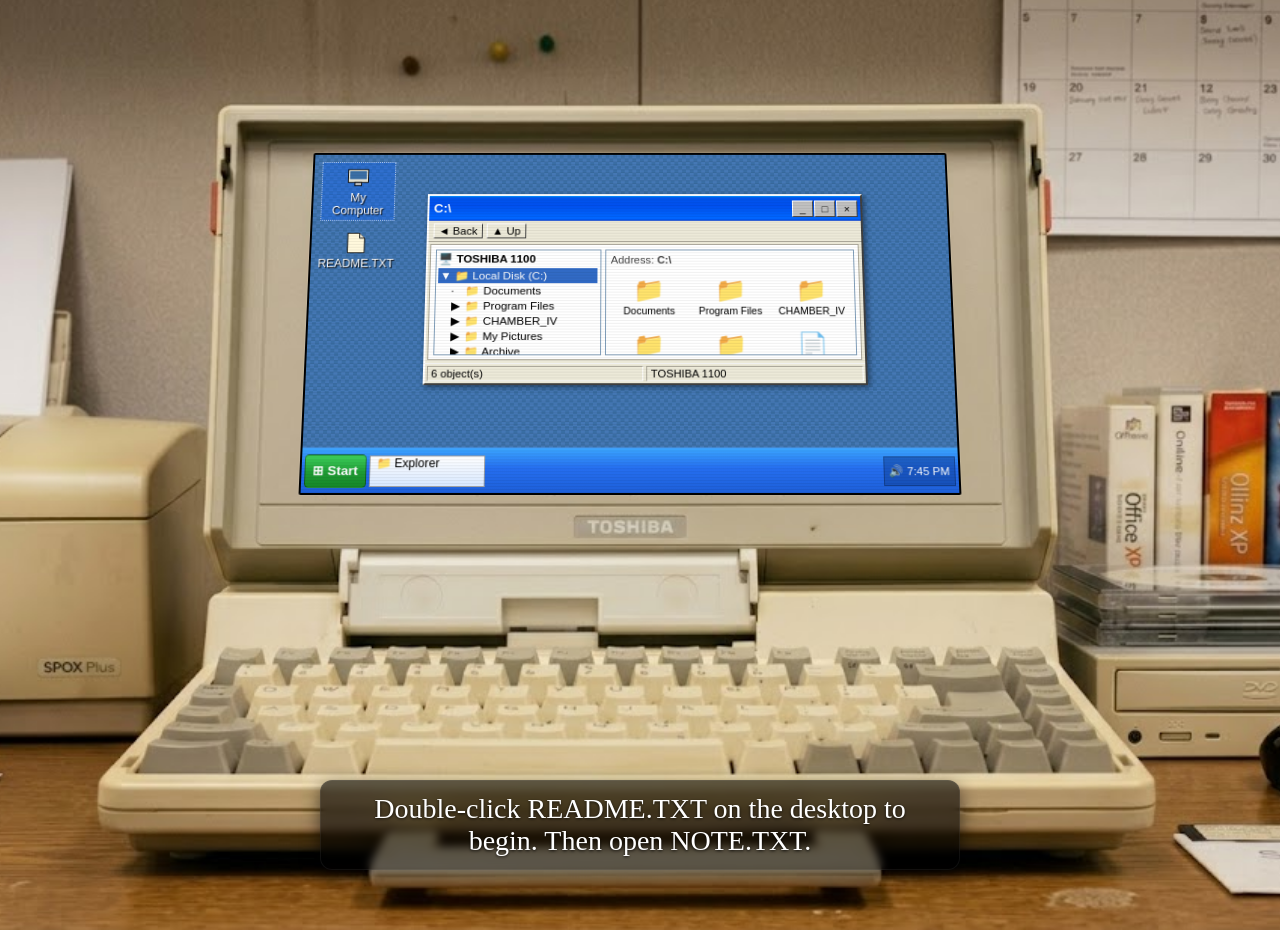
<file: page4.html>
<!DOCTYPE html>
<html lang="en">

<head>
    <meta charset="UTF-8">
    <meta name="viewport" content="width=device-width, initial-scale=1.0">
    <meta http-equiv="Cache-Control" content="no-cache, no-store, must-revalidate">
    <meta http-equiv="Pragma" content="no-cache">
    <meta http-equiv="Expires" content="0">
    <title>Tablet IV - Toshiba 1100</title>
    <style>
        html,
        body {
            height: 100%;
            margin: 0;
            overflow: hidden;
            user-select: none;
            background-color: #0a0a0a;
        }

        body {
            font-family: Tahoma, "MS Sans Serif", Arial, sans-serif;
        }

        .container,
        .weathered-text {
            display: none;
        }

        #scene {
            position: absolute;
            top: 50%;
            left: 50%;
            transform: translate(-50%, -50%);
            width: 100vw;
            height: calc(100vw * 3 / 4);
            min-height: 100vh;
            min-width: calc(100vh * 4 / 3);
            background-image: url("images/laptop ish.jpeg");
            background-size: cover;
            background-position: center center;
            container-type: size;
        }

        #screen-tilt {
            position: absolute;
            top: 17.2%;
            left: 49.2%;
            width: 51.8%;
            height: 37.5%;
            transform: translateX(-50%) perspective(720px) rotateX(5.5deg);
            transform-origin: 50% 100%;
        }

        #win-screen {
            position: relative;
            width: 100%;
            height: 100%;
            box-sizing: border-box;
            border: 2px solid #000;
            border-radius: 2px;
            overflow: hidden;
            display: flex;
            flex-direction: column;
            z-index: 50;
            box-shadow:
                inset 0 0 18px rgba(0, 0, 0, 0.55),
                0 0 0 1px rgba(255, 255, 255, 0.08);
        }

        .desktop {
            flex: 1;
            position: relative;
            background: #3a6ea5 url("data:image/svg+xml,%3Csvg xmlns='http://www.w3.org/2000/svg' width='8' height='8'%3E%3Crect width='4' height='4' fill='%233a6ea5'/%3E%3Crect x='4' y='4' width='4' height='4' fill='%233a6ea5'/%3E%3Crect x='4' width='4' height='4' fill='%234578b5'/%3E%3Crect y='4' width='4' height='4' fill='%234578b5'/%3E%3C/svg%3E");
            padding: 0.6cqw;
        }

        .desktop-icons {
            display: flex;
            flex-direction: column;
            gap: 0.55cqw;
            width: 5.5cqw;
        }

        .desk-icon {
            display: flex;
            flex-direction: column;
            align-items: center;
            gap: 0.15cqw;
            width: 5.5cqw;
            padding: 0.2cqw;
            border: 1px solid transparent;
            cursor: default;
            text-align: center;
        }

        .desk-icon:hover,
        .desk-icon.selected {
            background: rgba(11, 97, 255, 0.35);
            border: 1px dotted rgba(255, 255, 255, 0.65);
        }

        .desk-icon img {
            width: 2.2cqw;
            height: 2.2cqw;
        }

        .desk-icon span {
            font-size: 0.95cqw;
            color: #fff;
            text-shadow: 1px 1px 1px #000;
            line-height: 1.1;
        }

        .win-window {
            position: absolute;
            top: 14%;
            left: 18%;
            width: 68%;
            height: 64%;
            border: 2px solid;
            border-color: #fff #404040 #404040 #fff;
            background: #ece9d8;
            box-shadow: 2px 2px 6px rgba(0, 0, 0, 0.45);
            display: flex;
            flex-direction: column;
            font-size: 1.05cqw;
            color: #000;
        }

        .title-bar {
            display: flex;
            align-items: center;
            justify-content: space-between;
            height: 2.1cqw;
            padding: 0 0.25cqw 0 0.4cqw;
            background: linear-gradient(180deg, #0997ff 0%, #0053ee 8%, #0050ee 40%, #06f 88%, #06f 93%, #005bff 95%, #003dd1 96%, #003dd1 100%);
            color: #fff;
            font-weight: bold;
            font-size: 1.05cqw;
        }

        .title-buttons {
            display: flex;
            gap: 0.15cqw;
        }

        .title-buttons button {
            width: 1.65cqw;
            height: 1.45cqw;
            border: 1px solid;
            border-color: #fff #404040 #404040 #fff;
            background: #c0c0c0;
            font-size: 0.85cqw;
            padding: 0;
            cursor: default;
        }

        .toolbar {
            display: flex;
            gap: 0.35cqw;
            padding: 0.2cqw 0.4cqw;
            background: #ece9d8;
            border-bottom: 1px solid #aca899;
            font-size: 0.95cqw;
        }

        .toolbar button {
            border: 1px solid;
            border-color: #fff #404040 #404040 #fff;
            background: #ece9d8;
            padding: 0.1cqw 0.35cqw;
            font-size: 0.9cqw;
            cursor: default;
        }

        .window-body {
            flex: 1;
            display: flex;
            padding: 0.35cqw;
            gap: 0.35cqw;
            background: #fff;
            margin: 0.2cqw;
            border: 1px solid #aca899;
            overflow: hidden;
            min-height: 0;
        }

        .tree-pane {
            width: 38%;
            border: 1px solid #7f9db9;
            background: #fff;
            padding: 0.2cqw;
            font-size: 0.92cqw;
            overflow: auto;
        }

        .tree-root {
            font-weight: bold;
            margin-bottom: 0.2cqw;
        }

        .tree-folder {
            cursor: default;
            padding: 0.08cqw 0.15cqw;
            white-space: nowrap;
        }

        .tree-folder:hover,
        .tree-folder.active {
            background: #316ac5;
            color: #fff;
        }

        .tree-folder .chevron {
            display: inline-block;
            width: 0.9cqw;
        }

        .tree-children {
            padding-left: 0.9cqw;
            display: none;
        }

        .tree-children.open {
            display: block;
        }

        .content-pane {
            flex: 1;
            border: 1px solid #7f9db9;
            background: #fff;
            padding: 0.35cqw;
            font-size: 0.92cqw;
            overflow: auto;
            min-width: 0;
        }

        .folder-hint {
            color: #444;
            margin: 0 0 0.35cqw;
            font-size: 0.88cqw;
        }

        .file-grid {
            display: grid;
            grid-template-columns: repeat(3, 1fr);
            gap: 0.35cqw;
        }

        .file-item {
            display: flex;
            flex-direction: column;
            align-items: center;
            text-align: center;
            padding: 0.25cqw;
            border: 1px solid transparent;
            cursor: default;
        }

        .file-item:hover,
        .file-item.selected {
            background: #316ac5;
            color: #fff;
            border: 1px dotted #fff;
        }

        .file-item img {
            width: 2.4cqw;
            height: 2.4cqw;
            object-fit: cover;
            border: 1px solid #808080;
            background: #c0c0c0;
        }

        .file-item .thumb-video {
            width: 2.4cqw;
            height: 2.4cqw;
            background: #000;
            color: #fff;
            display: flex;
            align-items: center;
            justify-content: center;
            font-size: 1.2cqw;
            border: 1px solid #808080;
        }

        .file-item span {
            margin-top: 0.15cqw;
            font-size: 0.82cqw;
            word-break: break-all;
        }

        .file-view h2 {
            margin: 0 0 0.3cqw;
            font-size: 1.1cqw;
        }

        .file-view pre {
            font-family: "Courier New", monospace;
            font-size: 0.9cqw;
            white-space: pre-wrap;
            background: #ffffe1;
            border: 1px solid #aca899;
            padding: 0.4cqw;
            margin: 0.35cqw 0;
        }

        .file-view img.preview {
            max-width: 100%;
            max-height: 9cqw;
            border: 2px inset #aca899;
            margin-top: 0.3cqw;
            image-rendering: auto;
        }

        .media-player {
            background: #000;
            border: 2px inset #aca899;
            padding: 0.25cqw;
            margin-top: 0.3cqw;
        }

        .media-player video,
        .media-player img {
            width: 100%;
            max-height: 10cqw;
            display: block;
        }

        .media-controls {
            display: flex;
            gap: 0.3cqw;
            margin-top: 0.25cqw;
            color: #fff;
            font-size: 0.85cqw;
        }

        .status-bar {
            display: flex;
            gap: 0.2cqw;
            padding: 0.15cqw;
            background: #ece9d8;
            border-top: 1px solid #fff;
            font-size: 0.88cqw;
        }

        .status-bar div {
            flex: 1;
            border: 1px solid;
            border-color: #aca899 #fff #fff #aca899;
            padding: 0.1cqw 0.3cqw;
        }

        .taskbar {
            height: 3.2cqw;
            background: linear-gradient(180deg, #3ba5ff 0%, #256ef0 45%, #1d5fd8 100%);
            border-top: 1px solid #4aa3ff;
            display: flex;
            align-items: center;
            padding: 0.15cqw 0.25cqw;
            gap: 0.25cqw;
            flex-shrink: 0;
        }

        .start-btn {
            display: flex;
            align-items: center;
            height: 2.5cqw;
            padding: 0 0.55cqw;
            border-radius: 0.35cqw;
            border: 1px solid rgba(0, 0, 0, 0.35);
            background: linear-gradient(180deg, #3dd15c 0%, #1e9b33 55%, #168728 100%);
            color: #fff;
            font-weight: bold;
            font-size: 1.05cqw;
            cursor: default;
        }

        .task-btn {
            min-width: 8cqw;
            max-width: 14cqw;
            height: 2.35cqw;
            padding: 0 0.45cqw;
            border: 1px solid rgba(0, 0, 0, 0.35);
            background: linear-gradient(180deg, #3d7fe8 0%, #1f5fc8 100%);
            color: #fff;
            font-size: 0.95cqw;
            overflow: hidden;
            white-space: nowrap;
            text-overflow: ellipsis;
        }

        .task-btn.pressed {
            background: linear-gradient(180deg, #fff 0%, #d8e8ff 100%);
            color: #000;
        }

        .tray {
            margin-left: auto;
            display: flex;
            align-items: center;
            gap: 0.35cqw;
            padding: 0 0.35cqw;
            height: 2.2cqw;
            background: rgba(16, 66, 157, 0.55);
            border: 1px solid rgba(0, 0, 0, 0.25);
            font-size: 0.9cqw;
            color: #fff;
        }

        .start-menu {
            position: absolute;
            left: 0.25cqw;
            bottom: 3.35cqw;
            width: 14cqw;
            background: #fff;
            border: 2px solid;
            border-color: #fff #404040 #404040 #fff;
            box-shadow: 3px 3px 8px rgba(0, 0, 0, 0.45);
            display: none;
            z-index: 80;
            font-size: 1cqw;
        }

        .start-menu.open { display: block; }

        .start-menu-header {
            background: linear-gradient(180deg, #3ba5ff 0%, #1d5fd8 100%);
            color: #fff;
            padding: 0.5cqw;
            font-weight: bold;
        }

        .start-menu-items div {
            padding: 0.3cqw 0.65cqw;
            cursor: default;
        }

        .start-menu-items div:hover {
            background: #316ac5;
            color: #fff;
        }

        .crt-overlay {
            position: absolute;
            inset: 0;
            pointer-events: none;
            background: repeating-linear-gradient(0deg, rgba(0,0,0,0.06) 0px, rgba(0,0,0,0.06) 1px, transparent 1px, transparent 3px);
            z-index: 60;
            mix-blend-mode: multiply;
        }

        .nav-btn {
            position: fixed;
            bottom: 30px;
            right: 30px;
            padding: 15px 30px;
            background-color: rgba(20, 20, 20, 0.7);
            color: rgba(255, 180, 120, 0.8);
            text-decoration: none;
            font-family: Georgia, 'Times New Roman', serif;
            font-weight: bold;
            font-size: 28px;
            border: 2px solid rgba(0, 0, 0, 0.8);
            border-radius: 12px;
            z-index: 100;
            display: none;
        }

        .nav-btn.active {
            display: block;
            animation: pulseGlow 1.5s infinite;
        }

        @keyframes pulseGlow {
            0%, 100% { box-shadow: 0 0 10px rgba(255, 180, 120, 0.6); }
            50% { box-shadow: 0 0 30px rgba(255, 200, 150, 1); }
        }

        #whisper-text {
            position: fixed;
            bottom: 30px;
            left: 50%;
            transform: translateX(-50%);
            color: #fff;
            font-family: Georgia, 'Times New Roman', serif;
            font-size: 28px;
            text-align: center;
            z-index: 900;
            pointer-events: none;
            text-shadow: 0 1px 3px rgba(0, 0, 0, 0.8);
            transition: opacity 2s ease-in-out;
            opacity: 1;
            max-width: 80%;
            background: rgba(0,0,0,0.6);
            padding: 12px 18px;
            border-radius: 12px;
            border: 1px solid rgba(255,255,255,0.06);
            backdrop-filter: blur(4px);
            box-shadow: 0 6px 18px rgba(0,0,0,0.6);
        }
    </style>
</head>

<body>
    <div id="scene">
        <div id="screen-tilt">
            <div id="win-screen">
                <div class="desktop">
                    <div class="desktop-icons">
                        <div class="desk-icon selected" data-open="C:/">
                            <img src="data:image/svg+xml,%3Csvg xmlns='http://www.w3.org/2000/svg' viewBox='0 0 32 32'%3E%3Crect x='4' y='6' width='24' height='16' fill='%23ece9d8' stroke='%23000'/%3E%3Crect x='6' y='8' width='20' height='10' fill='%233a6ea5'/%3E%3Crect x='12' y='22' width='8' height='4' fill='%23c0c0c0' stroke='%23000'/%3E%3C/svg%3E" alt="">
                            <span>My Computer</span>
                        </div>
                        <div class="desk-icon" data-open="C:/README.TXT">
                            <img src="data:image/svg+xml,%3Csvg xmlns='http://www.w3.org/2000/svg' viewBox='0 0 32 32'%3E%3Cpath d='M6 4h14l6 6v18H6z' fill='%23fff8dc' stroke='%23000'/%3E%3Cpath d='M20 4v6h6' fill='%23ece9d8' stroke='%23000'/%3E%3C/svg%3E" alt="">
                            <span>README.TXT</span>
                        </div>
                    </div>

                    <div class="win-window" id="main-window">
                        <div class="title-bar">
                            <span id="window-title">C:\</span>
                            <div class="title-buttons">
                                <button type="button">_</button>
                                <button type="button">□</button>
                                <button type="button" id="close-btn">×</button>
                            </div>
                        </div>
                        <div class="toolbar">
                            <button type="button" id="btn-back">◄ Back</button>
                            <button type="button" id="btn-up">▲ Up</button>
                        </div>
                        <div class="window-body">
                            <div class="tree-pane" id="tree-pane"></div>
                            <div class="content-pane" id="content-pane"></div>
                        </div>
                        <div class="status-bar">
                            <div id="status-left">Select a folder</div>
                            <div id="status-right">TOSHIBA 1100</div>
                        </div>
                    </div>
                </div>

                <div class="start-menu" id="start-menu">
                    <div class="start-menu-header">TOSHIBA 1100</div>
                    <div class="start-menu-items">
                        <div data-path="C:/Documents">Documents</div>
                        <div data-path="C:/CHAMBER_IV">CHAMBER_IV</div>
                        <div data-path="C:/My Pictures">My Pictures</div>
                    </div>
                </div>

                <div class="taskbar">
                    <div class="start-btn" id="start-btn">⊞ Start</div>
                    <div class="task-btn pressed" id="task-explorer">📁 Explorer</div>
                    <div class="tray"><span>🔊</span><span id="clock">--:--</span></div>
                </div>
                <div class="crt-overlay" aria-hidden="true"></div>
            </div>
        </div>
    </div>

    <a href="page5.html" class="nav-btn" id="nav-btn">Next ➔</a>

    <script>
        const ICONS = {
            folder: "📁",
            txt: "📄",
            img: "🖼️",
            avi: "🎬"
        };

        const FILESYSTEM = {
            "C:/": {
                label: "Local Disk (C:)",
                folders: ["Documents", "Program Files", "CHAMBER_IV", "My Pictures", "Archive"],
                files: ["README.TXT"]
            },
            "C:/Documents": {
                label: "Documents",
                folders: [],
                files: ["NOTE.TXT", "memo_1998.txt", "my family.avif"]
            },
            "C:/Program Files": {
                label: "Program Files",
                folders: ["Accessories"],
                files: ["readme.txt"]
            },
            "C:/Program Files/Accessories": {
                label: "Accessories",
                folders: [],
                files: ["paint_stub.txt"]
            },
            "C:/CHAMBER_IV": {
                label: "CHAMBER_IV",
                folders: ["LOCKED"],
                files: ["about_chamber.txt"]
            },
            "C:/CHAMBER_IV/LOCKED": {
                label: "LOCKED",
                folders: [],
                files: ["HINT.TXT"]
            },
            "C:/My Pictures": {
                label: "My Pictures",
                folders: ["Scans"],
                files: ["internet meme.mov", "my family.avif"]
            },
            "C:/My Pictures/Scans": {
                label: "Scans",
                folders: [],
                files: ["my family.avif"]
            },
            "C:/Archive": {
                label: "Archive",
                folders: ["backup"],
                files: ["FINAL.TXT", "tape_log.txt"]
            },
            "C:/Archive/backup": {
                label: "backup",
                folders: [],
                files: ["fragment.txt"]
            }
        };

        const FILE_DATA = {
            "C:/README.TXT": {
                type: "txt",
                title: "README.TXT — Notepad",
                body: "CHAMBER IV — TOSHIBA PORTÉGÉ 1100\n\nThe third terminal unlocked this machine.\n\n>>> Open NOTE.TXT inside the Documents folder."
            },
            "C:/Documents/NOTE.TXT": {
                type: "txt",
                title: "NOTE.TXT — Notepad",
                body: "Operator log — 14 Oct 2001\n\nThe lock file is not on the desktop.\n\n>>> Open HINT.TXT in folder:\n    C:\\CHAMBER_IV\\LOCKED\\"
            },
            "C:/Documents/memo_1998.txt": {
                type: "txt",
                title: "memo_1998.txt",
                body: "Remember to defrag the laptop before the exhibit opens."
            },
            "C:/Documents/my family.avif": {
                type: "img",
                title: "my family.avif",
                src: "images/According-to-Jim.avif",
                caption: "Documents"
            },
            "C:/Program Files/readme.txt": {
                type: "txt",
                title: "readme.txt",
                body: "Microsoft Program Files\n\nNothing helpful here. Check Archive."
            },
            "C:/Program Files/Accessories/paint_stub.txt": {
                type: "txt",
                title: "paint_stub.txt",
                body: "Paint is not installed on this build."
            },
            "C:/CHAMBER_IV/about_chamber.txt": {
                type: "txt",
                title: "about_chamber.txt",
                body: "Fourth chamber catalog entry.\n\nSubfolder LOCKED holds the hint chain."
            },
            "C:/CHAMBER_IV/LOCKED/HINT.TXT": {
                type: "txt",
                title: "HINT.TXT — Notepad",
                body: "HINT — CLASSIFIED\n\n>>> Read FINAL.TXT in the Archive folder."
            },
            "C:/My Pictures/internet meme.mov": {
                type: "mov",
                title: "internet meme.mov — Media Player",
                src: "images/Hacked.mov",
                caption: "My Pictures"
            },
            "C:/My Pictures/my family.avif": {
                type: "img",
                title: "my family.avif",
                src: "images/According-to-Jim.avif",
                caption: "My Pictures"
            },
            "C:/My Pictures/Scans/my family.avif": {
                type: "img",
                title: "my family.avif",
                src: "images/According-to-Jim.avif",
                caption: "Scans"
            },
            "C:/Archive/FINAL.TXT": {
                type: "txt",
                title: "FINAL.TXT — Notepad",
                body: "FINAL TRANSFER AUTHORIZED\n\nThe Toshiba is online. The fifth chamber awaits.\n\nPress Next when you are ready."
            },
            "C:/Archive/tape_log.txt": {
                type: "txt",
                title: "tape_log.txt",
                body: "Backup tape #4 — checksum OK."
            },
            "C:/Archive/backup/fragment.txt": {
                type: "txt",
                title: "fragment.txt",
                body: "...the path is never on the desktop twice..."
            }
        };

        let currentPath = "C:/";
        let pathHistory = [];
        let chamberUnlocked = false;
        const progress = { readme: false, note: false, hint: false };

        const FILE_CHAIN = {
            "C:/README.TXT": { requires: null, sets: "readme" },
            "C:/Documents/NOTE.TXT": { requires: "readme", sets: "note" },
            "C:/CHAMBER_IV/LOCKED/HINT.TXT": { requires: "note", sets: "hint" },
            "C:/Archive/FINAL.TXT": { requires: "hint", sets: null, unlock: true }
        };

        const BLOCKED_MSG = {
            readme: "Open README.TXT on the desktop first.",
            note: "Open NOTE.TXT in the Documents folder first.",
            hint: "Open HINT.TXT in CHAMBER_IV\\LOCKED first."
        };

        const treePane = document.getElementById("tree-pane");
        const contentPane = document.getElementById("content-pane");
        const windowTitle = document.getElementById("window-title");
        const statusLeft = document.getElementById("status-left");
        const navBtn = document.getElementById("nav-btn");
        const startBtn = document.getElementById("start-btn");
        const startMenu = document.getElementById("start-menu");
        const clockEl = document.getElementById("clock");

        function updateClock() {
            const now = new Date();
            let h = now.getHours();
            const m = String(now.getMinutes()).padStart(2, "0");
            const ampm = h >= 12 ? "PM" : "AM";
            h = h % 12 || 12;
            clockEl.textContent = `${h}:${m} ${ampm}`;
        }
        updateClock();
        setInterval(updateClock, 30000);

        function buildTree() {
            const paths = Object.keys(FILESYSTEM).sort();
            treePane.innerHTML = '<div class="tree-root">🖥️ TOSHIBA 1100</div>';
            const root = document.createElement("div");
            root.dataset.path = "C:/";
            root.className = "tree-folder active";
            root.innerHTML = '<span class="chevron">▼</span> ' + ICONS.folder + ' Local Disk (C:)';
            root.addEventListener("click", (e) => {
                e.stopPropagation();
                navigateTo("C:/");
            });
            treePane.appendChild(root);

            const childContainer = document.createElement("div");
            childContainer.className = "tree-children open";
            childContainer.id = "tree-children-root";

            FILESYSTEM["C:/"].folders.forEach(name => {
                appendTreeFolder(childContainer, "C:/" + name, 0);
            });
            treePane.appendChild(childContainer);
        }

        function appendTreeFolder(parent, path, depth) {
            const node = FILESYSTEM[path];
            if (!node) return;

            const row = document.createElement("div");
            row.className = "tree-folder";
            row.dataset.path = path;
            const hasKids = (node.folders && node.folders.length > 0);
            row.innerHTML = `<span class="chevron">${hasKids ? "▶" : "·"}</span> ${ICONS.folder} ${node.label}`;

            row.addEventListener("click", (e) => {
                e.stopPropagation();
                document.querySelectorAll(".tree-folder").forEach(el => el.classList.remove("active"));
                row.classList.add("active");
                navigateTo(path);

                if (hasKids) {
                    const kids = row.nextElementSibling;
                    if (kids && kids.classList.contains("tree-children")) {
                        const open = kids.classList.toggle("open");
                        row.querySelector(".chevron").textContent = open ? "▼" : "▶";
                    }
                }
            });

            parent.appendChild(row);

            if (hasKids) {
                const kids = document.createElement("div");
                kids.className = "tree-children";
                node.folders.forEach(name => {
                    const childPath = path.endsWith("/") ? path + name : path + "/" + name;
                    appendTreeFolder(kids, childPath, depth + 1);
                });
                parent.appendChild(kids);
            }
        }

        function navigateTo(path, pushHistory = true) {
            if (!FILESYSTEM[path]) return;
            if (pushHistory && currentPath !== path) pathHistory.push(currentPath);
            currentPath = path;
            windowTitle.textContent = path.replace(/\//g, "\\");
            renderFolder(path);
            document.querySelectorAll(".tree-folder").forEach(el => {
                el.classList.toggle("active", el.dataset.path === path);
            });
        }

        function filePathFor(path, name) {
            return path === "C:/" ? "C:/" + name : path + "/" + name;
        }

        function isFileVisible(filePath) {
            if (filePath === "C:/Archive/FINAL.TXT") return progress.hint;
            return true;
        }

        function renderFolder(path) {
            const node = FILESYSTEM[path];
            const visibleFiles = node.files.filter(name => isFileVisible(filePathFor(path, name)));
            const count = node.folders.length + visibleFiles.length;
            statusLeft.textContent = `${count} object(s)`;

            let html = `<p class="folder-hint">Address: <strong>${path.replace(/\//g, "\\")}</strong></p><div class="file-grid">`;

            node.folders.forEach(name => {
                const childPath = filePathFor(path, name);
                html += `<div class="file-item" data-kind="folder" data-path="${childPath}">
                    <span style="font-size:2cqw">${ICONS.folder}</span>
                    <span>${name}</span></div>`;
            });

            visibleFiles.forEach(name => {
                const filePath = filePathFor(path, name);
                const data = FILE_DATA[filePath];
                const kind = data ? data.type : "txt";
                let thumb = `<span style="font-size:2cqw">${ICONS[kind] || "📄"}</span>`;
                if (kind === "img" && data.src) {
                    thumb = `<img src="${data.src}" alt="">`;
                } else if (kind === "avi" || kind === "mov") {
                    thumb = `<div class="thumb-video">▶</div>`;
                }
                html += `<div class="file-item" data-kind="file" data-path="${filePath}">${thumb}<span>${name}</span></div>`;
            });

            html += "</div>";
            contentPane.innerHTML = html;

            contentPane.querySelectorAll(".file-item").forEach(item => {
                item.addEventListener("dblclick", () => {
                    if (item.dataset.kind === "folder") navigateTo(item.dataset.path);
                    else openFile(item.dataset.path);
                });
                item.addEventListener("click", () => {
                    contentPane.querySelectorAll(".file-item").forEach(i => i.classList.remove("selected"));
                    item.classList.add("selected");
                });
            });
        }

        function showBlocked(needs) {
            windowTitle.textContent = "Access Denied";
            statusLeft.textContent = "Locked";
            contentPane.innerHTML = `<div class="file-view"><h2>Access Denied</h2>
                <pre>${escapeHtml(BLOCKED_MSG[needs])}</pre></div>`;
        }

        function openFile(path) {
            const data = FILE_DATA[path];
            if (!data) return;

            const chain = FILE_CHAIN[path];
            if (chain && chain.requires && !progress[chain.requires]) {
                showBlocked(chain.requires);
                return;
            }

            windowTitle.textContent = data.title || path;
            statusLeft.textContent = path.split("/").pop();

            if (data.type === "txt") {
                contentPane.innerHTML = `<div class="file-view"><h2>${path.split("/").pop()}</h2><pre>${escapeHtml(data.body)}</pre></div>`;
            } else if (data.type === "img") {
                contentPane.innerHTML = `<div class="file-view"><h2>${path.split("/").pop()}</h2>
                    <p>${escapeHtml(data.caption || "")}</p>
                    <img class="preview" src="${data.src}" alt=""></div>`;
            } else if (data.type === "avi" || data.type === "mov") {
                contentPane.innerHTML = `<div class="file-view"><h2>${escapeHtml(data.title)}</h2>
                    <p>${escapeHtml(data.caption || "")}</p>
                    <div class="media-player">
                        <video controls preload="metadata" src="${data.src}"></video>
                        <div class="media-controls"><span>▶ Play</span><span>⏸ Pause</span><span>⏹ Stop</span> · Windows Media Player</div>
                    </div></div>`;
            }

            if (chain && chain.sets) {
                progress[chain.sets] = true;
                if (chain.sets === "hint" && currentPath === "C:/Archive") {
                    renderFolder(currentPath);
                }
            }
            if (chain && chain.unlock) unlockChamber();
        }

        function unlockChamber() {
            if (chamberUnlocked) return;
            chamberUnlocked = true;
            navBtn.classList.add("active");
            statusLeft.textContent = "Chamber unlocked";
        }

        function escapeHtml(str) {
            return str.replace(/[&<>"']/g, c => ({
                "&": "&amp;", "<": "&lt;", ">": "&gt;", '"': "&quot;", "'": "&#39;"
            }[c]));
        }

        document.getElementById("btn-back").addEventListener("click", () => {
            if (pathHistory.length) navigateTo(pathHistory.pop(), false);
        });

        document.getElementById("btn-up").addEventListener("click", () => {
            if (currentPath === "C:/") return;
            const idx = currentPath.lastIndexOf("/");
            const parent = idx <= 2 ? "C:/" : currentPath.slice(0, idx);
            navigateTo(parent);
        });

        document.getElementById("close-btn").addEventListener("click", () => {
            document.getElementById("main-window").style.display = "none";
        });

        startBtn.addEventListener("click", (e) => {
            e.stopPropagation();
            startMenu.classList.toggle("open");
        });
        document.addEventListener("click", () => startMenu.classList.remove("open"));
        startMenu.addEventListener("click", (e) => {
            e.stopPropagation();
            const item = e.target.closest("[data-path]");
            if (item) {
                navigateTo(item.dataset.path);
                startMenu.classList.remove("open");
            }
        });

        document.querySelectorAll(".desk-icon").forEach(icon => {
            icon.addEventListener("dblclick", () => {
                const target = icon.dataset.open;
                document.getElementById("main-window").style.display = "flex";
                if (target.endsWith(".TXT") || target.endsWith(".txt")) openFile(target);
                else navigateTo(target);
            });
        });

        buildTree();
        navigateTo("C:/", false);

        const whispers = [
            "Double-click README.TXT on the desktop to begin. Then open NOTE.TXT.",
            "Follow the chain: README → NOTE → HINT → FINAL to unlock the chamber."
        ];
        let wIndex = 0;
        const wEl = document.createElement('div');
        wEl.id = 'whisper-text';
        wEl.innerText = whispers[0];
        document.body.appendChild(wEl);

        setInterval(() => {
            wEl.style.opacity = 0;
            setTimeout(() => {
                wIndex = (wIndex + 1) % whispers.length;
                wEl.innerText = whispers[wIndex];
                wEl.style.opacity = 1;
            }, 2000);
        }, 9000);

        // Fade-to-black for Next button
        document.querySelectorAll('a.nav-btn').forEach(btn => {
            btn.addEventListener('click', function (e) {
                if (!btn.classList.contains('active')) return;
                e.preventDefault();
                const overlay = document.createElement('div');
                overlay.style.position = 'fixed';
                overlay.style.inset = '0';
                overlay.style.background = '#000';
                overlay.style.opacity = '0';
                overlay.style.transition = 'opacity 0.9s ease';
                overlay.style.zIndex = '99999';
                document.body.appendChild(overlay);
                requestAnimationFrame(() => overlay.style.opacity = '1');
                setTimeout(() => window.location.href = btn.href, 900);
            });
        });

        // Developer bypass
        let devBypass = "";
        window.addEventListener('keydown', (e) => {
            devBypass += e.key;
            if (devBypass.endsWith('OPENSEASAME')) {
                document.getElementById('nav-btn').classList.add('active');
            }
        });
    </script>
</body>

</html>
</file>
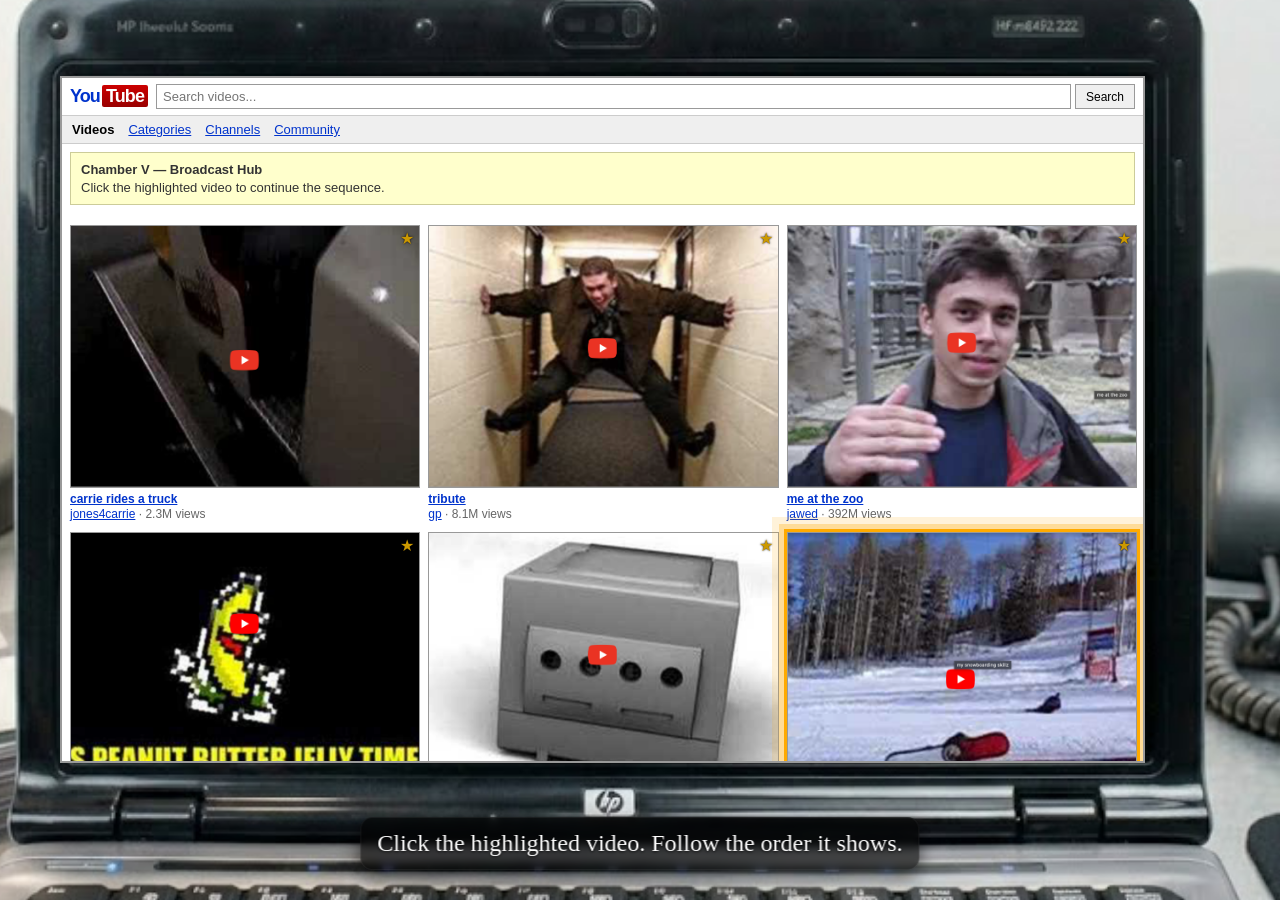
<file: page5.html>
<!DOCTYPE html>
<html lang="en">

<head>
    <meta charset="UTF-8">
    <meta name="viewport" content="width=device-width, initial-scale=1.0">
    <meta http-equiv="Cache-Control" content="no-cache, no-store, must-revalidate">
    <meta http-equiv="Pragma" content="no-cache">
    <meta http-equiv="Expires" content="0">
    <title>Tablet V — YouTube 2007</title>
    <style>
        html,
        body {
            height: 100%;
            margin: 0;
            overflow: hidden;
            user-select: none;
        }

        body {
            font-family: Arial, Helvetica, sans-serif;
            font-size: 12px;
            color: #333;
        }

        .container,
        .weathered-text {
            display: none;
        }

        /* Fills viewport with photo — no black bars */
        #viewport {
            width: 100vw;
            height: 100vh;
            overflow: hidden;
            display: flex;
            align-items: center;
            justify-content: center;
            background-image: url("images/newcomputer.jpeg");
            background-size: cover;
            background-position: center center;
            background-repeat: no-repeat;
        }

        /* Fixed design canvas: background + screen scale together */
        #scene {
            position: relative;
            width: 1920px;
            height: 1080px;
            flex-shrink: 0;
            background-image: url("images/newcomputer.jpeg");
            background-size: 1950px auto;
            background-position: -75px 0;
            background-repeat: no-repeat;
            transform: scale(max(100vw / 1920, 100vh / 1080));
            transform-origin: center center;
        }

        #screen-tilt {
            position: absolute;
            top: 166px;
            left: 380px;
            width: 1081px;
            height: 683px;
        }

        #yt-2007 {
            width: 100%;
            height: 100%;
            background: #fff;
            border: 2px solid #999;
            display: flex;
            flex-direction: column;
            overflow: hidden;
            box-shadow: inset 0 0 12px rgba(0, 0, 0, 0.35);
        }

        .yt-header {
            display: flex;
            align-items: center;
            gap: 8px;
            padding: 6px 8px;
            border-bottom: 1px solid #ccc;
            background: #fff;
            flex-shrink: 0;
        }

        .yt-logo {
            font-size: 18px;
            font-weight: bold;
            letter-spacing: -0.05em;
            color: #03c;
            cursor: pointer;
            text-decoration: none;
        }

        .yt-logo .tube {
            background: linear-gradient(#c00, #900);
            color: #fff;
            padding: 1px 4px;
            border-radius: 2px;
            margin-left: 2px;
        }

        .yt-search {
            flex: 1;
            display: flex;
            gap: 4px;
        }

        .yt-search input {
            flex: 1;
            font-size: 13px;
            padding: 4px 6px;
            border: 1px solid #999;
            user-select: text;
        }

        .yt-search button {
            font-size: 12px;
            padding: 4px 10px;
            background: #f0f0f0;
            border: 1px solid #999;
            cursor: pointer;
        }

        .yt-nav {
            display: flex;
            gap: 14px;
            padding: 6px 10px;
            background: #efefef;
            border-bottom: 1px solid #ccc;
            font-size: 13px;
            flex-shrink: 0;
        }

        .yt-nav a {
            color: #03c;
            cursor: pointer;
            text-decoration: underline;
        }

        .yt-nav a.active {
            color: #000;
            font-weight: bold;
            text-decoration: none;
            cursor: default;
        }

        .yt-body {
            flex: 1;
            overflow: auto;
            background: #fff;
            padding: 8px;
        }

        .yt-banner {
            background: #ffc;
            border: 1px solid #cc9;
            padding: 8px 10px;
            margin-bottom: 10px;
            font-size: 13px;
            line-height: 1.35;
        }

        .yt-banner a {
            color: #03c;
            cursor: pointer;
            text-decoration: underline;
        }

        #screen-tilt,
        #screen-tilt * {
            pointer-events: auto;
        }

        .yt-link-list {
            display: flex;
            flex-direction: column;
            gap: 6px;
            margin-bottom: 10px;
        }

        .yt-link-list a {
            color: #03c;
            cursor: pointer;
            font-size: 13px;
            text-decoration: underline;
        }

        .yt-grid {
            display: grid;
            grid-template-columns: repeat(3, 1fr);
            gap: 10px;
        }

        .yt-card {
            cursor: pointer;
            position: relative;
        }

        .yt-card:hover .yt-thumb {
            outline: 2px solid #03c;
        }

        .yt-card.next-to-click {
            animation: ringPulse 1.5s infinite;
        }

        .yt-card.next-to-click .yt-thumb {
            outline: 3px solid #ffaa00;
            box-shadow: 0 0 0 8px rgba(255, 170, 0, 0.3), 0 0 0 15px rgba(255, 170, 0, 0.15);
        }

        @keyframes ringPulse {
            0%, 100% { filter: drop-shadow(0 0 0 0 rgba(255, 170, 0, 0.6)); }
            50% { filter: drop-shadow(0 0 0 6px rgba(255, 170, 0, 0.3)); }
        }

        .yt-thumb {
            width: 100%;
            aspect-ratio: 4/3;
            background: #111;
            border: 1px solid #999;
            display: flex;
            align-items: center;
            justify-content: center;
            color: #ccc;
            font-size: 28px;
            overflow: hidden;
            cursor: pointer;
        }

        .yt-thumb img {
            width: 100%;
            height: 100%;
            object-fit: cover;
            pointer-events: none;
        }

        .yt-star {
            position: absolute;
            top: 4px;
            right: 4px;
            color: #c90;
            font-size: 16px;
            text-shadow: 0 0 2px #000;
            pointer-events: none;
        }

        .yt-meta {
            margin-top: 4px;
            font-size: 12px;
            line-height: 1.25;
        }

        .yt-meta .title {
            color: #03c;
            font-weight: bold;
            cursor: pointer;
            text-decoration: underline;
        }

        .yt-meta .title:hover {
            text-decoration: underline;
        }

        .yt-meta .byline {
            color: #666;
        }

        .yt-meta .byline a {
            color: #03c;
            cursor: pointer;
            text-decoration: underline;
        }

        .yt-watch {
            display: none;
            flex-direction: column;
            gap: 0.35cqw;
        }

        .yt-watch.open {
            display: flex;
        }

        .yt-home.hidden {
            display: none;
        }

        .yt-player-box {
            width: 100%;
            aspect-ratio: 4/3;
            background: #000;
            border: 1px solid #999;
        }

        .yt-player-box iframe,
        .yt-player-box video {
            width: 100%;
            height: 100%;
            border: 0;
        }

        .yt-placeholder {
            width: 100%;
            height: 100%;
            display: flex;
            flex-direction: column;
            align-items: center;
            justify-content: center;
            color: #aaa;
            font-size: 13px;
            text-align: center;
            padding: 8px;
            box-sizing: border-box;
        }

        .yt-placeholder img {
            max-width: 70%;
            max-height: 65%;
            object-fit: contain;
            opacity: 0.85;
        }

        .final-overlay {
            position: fixed;
            left: 50%;
            top: 50%;
            transform-origin: center center;
            width: 1920px;
            height: 1080px;
            background: rgba(0, 0, 0, 0.95);
            z-index: 9999;
            overflow: auto;
            display: flex;
            align-items: center;
            justify-content: center;
        }
        .final-overlay .final-screen {
            background: transparent;
            display: flex;
            align-items: center;
            justify-content: center;
        }
        .final-screen img,
        .final-overlay img {
            width: 1920px;
            height: 1080px;
            display: block;
        }

        .yt-watch-title {
            font-size: 16px;
            font-weight: bold;
        }

        .yt-watch-title a {
            color: #03c;
            cursor: pointer;
            text-decoration: underline;
        }

        .yt-watch-info {
            color: #666;
            font-size: 13px;
        }

        .yt-watch-info a {
            color: #03c;
            cursor: pointer;
            text-decoration: underline;
        }

        .yt-back {
            color: #03c;
            text-decoration: underline;
            cursor: pointer;
            font-size: 13px;
            width: fit-content;
        }

        .yt-external {
            margin-top: 6px;
            font-size: 13px;
        }

        .yt-external a {
            color: #03c;
            cursor: pointer;
            text-decoration: underline;
        }

        .yt-progress {
            margin-top: 10px;
            padding: 8px;
            background: #e8ffe8;
            border: 1px solid #9c9;
            font-size: 13px;
            display: none;
        }

        .yt-progress.visible {
            display: block;
        }

        .nav-btn {
            position: fixed;
            bottom: 30px;
            right: 30px;
            padding: 15px 30px;
            background-color: rgba(20, 20, 20, 0.7);
            color: rgba(255, 180, 120, 0.8);
            text-decoration: none;
            font-family: Georgia, 'Times New Roman', serif;
            font-weight: bold;
            font-size: 28px;
            border: 2px solid rgba(0, 0, 0, 0.8);
            border-radius: 12px;
            z-index: 100;
            display: none;
        }

        .nav-btn.active {
            display: block;
            animation: pulseGlow 1.5s infinite;
        }

        @keyframes pulseGlow {
            0%, 100% { box-shadow: 0 0 10px rgba(255, 180, 120, 0.6); }
            50% { box-shadow: 0 0 30px rgba(255, 200, 150, 1); }
        }

        #whisper-text {
            position: fixed;
            bottom: 30px;
            left: 50%;
            transform: translateX(-50%);
            color: #fff;
            font-family: Georgia, 'Times New Roman', serif;
            font-size: 24px;
            text-align: center;
            z-index: 900;
            pointer-events: none;
            text-shadow: 0 1px 3px rgba(0, 0, 0, 0.8);
            transition: opacity 2s ease-in-out;
            opacity: 1;
            max-width: 80%;
            background: rgba(0,0,0,0.6);
            padding: 12px 16px;
            border-radius: 12px;
            border: 1px solid rgba(255,255,255,0.06);
            backdrop-filter: blur(4px);
            box-shadow: 0 6px 18px rgba(0,0,0,0.6);
        }


    </style>
</head>

<body>

    <div id="viewport">
    <div id="scene">
        <div id="screen-tilt">
            <div id="yt-2007">
                <div class="yt-header">
                    <a class="yt-logo" href="#" id="yt-logo">You<span class="tube">Tube</span></a>
                    <div class="yt-search">
                        <input type="text" id="yt-search-input" placeholder="Search videos...">
                        <button type="button" id="yt-search-btn">Search</button>
                    </div>
                </div>
                <div class="yt-nav" id="yt-nav">
                    <a href="#" class="active" data-nav="home">Videos</a>
                    <a href="#" data-nav="categories">Categories</a>
                    <a href="#" data-nav="channels">Channels</a>
                    <a href="#" data-nav="community">Community</a>
                </div>
                <div class="yt-body">
                    <div class="yt-home" id="yt-home">
                        <div class="yt-banner" id="yt-banner">
                            <strong>Chamber V — Broadcast Hub</strong><br>
                            Click the highlighted video to continue the sequence.
                        </div>
                        <div class="yt-link-list" id="yt-link-list" hidden></div>
                        <div class="yt-grid" id="yt-grid"></div>
                        <div class="yt-progress" id="yt-progress">★ Progress: 0 / 6</div>
                    </div>
                    <div class="yt-watch" id="yt-watch">
                        <span class="yt-back" id="yt-back">« Back to videos</span>
                        <div class="yt-player-box" id="yt-player"></div>
                        <div class="yt-watch-title" id="watch-title"></div>
                        <div class="yt-watch-info" id="watch-info"></div>
                    </div>
                </div>
            </div>
        </div>
    </div>
    </div>

    <a href="page6.html" class="nav-btn" id="nav-btn">Next ➔</a>

    <script>
        /*
         * ADD YOUR YOUTUBE LINKS HERE
         * Use a video ID (11 chars) or full URL — e.g. "dQw4w9WgXcQ" or "https://www.youtube.com/watch?v=..."
         * Leave youtubeId as "" for a placeholder until you add links.
         */
        const YOUTUBE_VIDEOS = [
            {
                youtubeId: "UGaUKf43r6s",
                title: "carrie rides a truck",
                user: "jones4carrie",
                views: "2.3M views",
                thumb: "images/truck.png",
                starred: true
            },
            {
                youtubeId: "aBfUFr9SBY0",
                title: "tribute",
                user: "gp",
                views: "8.1M views",
                thumb: "images/tribute.png",
                starred: true
            },
            {
                youtubeId: "jNQXAC9IVRw",
                title: "me at the zoo",
                user: "jawed",
                views: "392M views",
                thumb: "images/zoo.png",
                starred: true
            },
            {
                youtubeId: "s8MDNFaGfT4",
                title: "its peanut butter jelly time",
                user: "mycreed",
                views: "127M views",
                thumb: "images/peanutt.png",
                starred: true
            },
            {
                youtubeId: "MYnenUhD8Qg",
                title: "wii transform",
                user: "ptacnik",
                views: "4.2M views",
                thumb: "images/wii.png",
                starred: true
            },
            {
                youtubeId: "LeAltgu_pbM",
                title: "my snowboarding skillz",
                user: "mw",
                views: "6.5M views",
                thumb: "images/skillz.png",
                starred: true
            }
        ];

        const navBtn = document.getElementById("nav-btn");
        const ytGrid = document.getElementById("yt-grid");
        const ytHome = document.getElementById("yt-home");
        const ytWatch = document.getElementById("yt-watch");
        const ytPlayer = document.getElementById("yt-player");
        const ytProgress = document.getElementById("yt-progress");
        const ytSearchInput = document.getElementById("yt-search-input");
        const ytSearchBtn = document.getElementById("yt-search-btn");
        const ytLinkList = document.getElementById("yt-link-list");
        const ytNav = document.getElementById("yt-nav");

        let currentNav = "home";
        let chamberUnlocked = false;

        // Sequence puzzle: choose a random required order of video indices (1..6)
        let requiredOrder = [];
        let clickIndex = 0; // how many correct clicks so far

        function shuffle(array) {
            for (let i = array.length - 1; i > 0; i--) {
                const j = Math.floor(Math.random() * (i + 1));
                [array[i], array[j]] = [array[j], array[i]];
            }
            return array;
        }

        function initSequence() {
            requiredOrder = shuffle([1, 2, 3, 4, 5, 6]);
            clickIndex = 0;
            // initialize lights to show the first hint (active)
            updateLights();
            console.log('Required order (hidden):', requiredOrder);
        }

        function updateLights() {
            document.querySelectorAll('.yt-card').forEach(card => card.classList.remove('next-to-click'));
            if (Array.isArray(requiredOrder) && clickIndex < requiredOrder.length) {
                const nextNum = requiredOrder[clickIndex];
                const nextCard = document.querySelector(`.yt-card:nth-child(${nextNum})`);
                if (nextCard) {
                    nextCard.classList.add('next-to-click');
                }
            }
        }

        function resetProgress(showWrongMessage) {
            clickIndex = 0;
            if (showWrongMessage) {
                ytProgress.textContent = '★ Wrong order — start over. Click the highlighted video.';
            } else {
                ytProgress.textContent = `★ Progress: ${clickIndex} / ${requiredOrder.length}`;
            }
            updateLights();
        }

        function parseYouTubeId(value) {
            if (!value || typeof value !== "string") return "";
            const trimmed = value.trim();
            if (/^[a-zA-Z0-9_-]{11}$/.test(trimmed)) return trimmed;
            const match = trimmed.match(/(?:v=|\/embed\/|youtu\.be\/)([a-zA-Z0-9_-]{11})/);
            return match ? match[1] : "";
        }

        function renderGrid() {
            ytGrid.hidden = false;
            ytLinkList.hidden = true;
            ytGrid.innerHTML = "";
            YOUTUBE_VIDEOS.forEach((_, index) => appendVideoCard(index));
            ytProgress.classList.add("visible");
        }

        function onVideoClick(index) {
            const video = YOUTUBE_VIDEOS[index];
            if (!video || !video.starred) return;

            const clickedNum = index + 1; // 1-indexed
            const expected = Array.isArray(requiredOrder) ? requiredOrder[clickIndex] : undefined;

            if (Array.isArray(requiredOrder) && clickedNum === expected) {
                // Correct
                clickIndex++;
                ytProgress.textContent = `★ Progress: ${clickIndex} / ${requiredOrder.length}`;
                if (clickIndex === requiredOrder.length) {
                    unlockChamber();
                } else {
                    updateLights();
                }
            } else {
                // Wrong click — reset progress if a sequence exists
                if (Array.isArray(requiredOrder)) resetProgress(true);
            }
            // Always open the watch panel when a video is clicked
            openWatch(index);
        }

        function openWatch(index) {
            const video = YOUTUBE_VIDEOS[index];
            const ytId = parseYouTubeId(video.youtubeId);

            ytHome.classList.add("hidden");
            ytWatch.classList.add("open");
            const watchTitle = document.getElementById("watch-title");
            const watchInfo = document.getElementById("watch-info");
            watchTitle.innerHTML = `<a href="#" id="watch-title-link">${escapeHtml(video.title)}</a>`;
            watchTitle.querySelector("a").addEventListener("click", (e) => {
                e.preventDefault();
                onVideoClick(index);
            });
            watchInfo.innerHTML = `<a href="#" data-channel="${escapeHtml(video.user)}">${escapeHtml(video.user)}</a> · ${escapeHtml(video.views)}`;
            watchInfo.querySelector("a").addEventListener("click", (e) => {
                e.preventDefault();
                closeWatch();
                showChannels(video.user);
            });

            let playerHtml = "";
            if (ytId) {
                playerHtml = `<iframe
                    src="https://www.youtube.com/embed/${ytId}?rel=0&modestbranding=1"
                    title="${escapeHtml(video.title)}"
                    allow="accelerometer; autoplay; clipboard-write; encrypted-media; gyroscope; picture-in-picture"
                    allowfullscreen></iframe>
                    <div class="yt-external"><a href="https://www.youtube.com/watch?v=${ytId}" target="_blank" rel="noopener">Watch on YouTube.com »</a></div>`;
            } else {
                const img = video.thumb ? `<img src="${video.thumb}" alt="">` : "";
                playerHtml = `<div class="yt-placeholder">
                    ${img}
                    <p>Video slot — add a YouTube link in page5.html</p>
                    <p style="font-size:11px;color:#888">YOUTUBE_VIDEOS[${index}].youtubeId</p>
                </div>`;
            }
            ytPlayer.innerHTML = playerHtml;
        }

        const DEFAULT_BANNER = `<strong>Chamber V — Broadcast Hub</strong><br>Click the highlighted video to continue the sequence.`;

        function goHome() {
            closeWatch();
            setNav("home");
            ytGrid.hidden = false;
            ytLinkList.hidden = true;
            if (!chamberUnlocked) {
                document.getElementById("yt-banner").innerHTML = DEFAULT_BANNER;
            }
        }

        function setNav(name) {
            currentNav = name;
            ytNav.querySelectorAll("a").forEach(a => {
                a.classList.toggle("active", a.dataset.nav === name);
            });
        }

        function showChannels(highlightUser) {
            goHome();
            setNav("channels");
            ytGrid.hidden = true;
            ytLinkList.hidden = false;
            const users = [...new Set(YOUTUBE_VIDEOS.map(v => v.user))];
            ytLinkList.innerHTML = users.map(u =>
                `<a href="#" data-channel="${escapeHtml(u)}">${escapeHtml(u)}${u === highlightUser ? " ◄" : ""}</a>`
            ).join("");
            ytLinkList.querySelectorAll("a").forEach(a => {
                a.addEventListener("click", (e) => {
                    e.preventDefault();
                    filterByChannel(a.dataset.channel);
                });
            });
        }

        function filterByChannel(user) {
            setNav("home");
            ytLinkList.hidden = true;
            ytGrid.hidden = false;
            document.getElementById("yt-banner").innerHTML =
                `<strong>Channel:</strong> <a href="#" id="channel-filter">${escapeHtml(user)}</a> — <a href="#" id="clear-filter">show all videos</a>`;
            document.getElementById("channel-filter").addEventListener("click", e => { e.preventDefault(); showChannels(user); });
            document.getElementById("clear-filter").addEventListener("click", e => { e.preventDefault(); goHome(); renderGrid(); });
            ytGrid.innerHTML = "";
            YOUTUBE_VIDEOS.forEach((video, index) => {
                if (video.user !== user) return;
                appendVideoCard(index);
            });
        }

        function appendVideoCard(index) {
            const video = YOUTUBE_VIDEOS[index];
            const card = document.createElement("div");
            card.className = "yt-card";
            const thumbContent = video.thumb ? `<img src="${video.thumb}" alt="">` : "▶";
            card.innerHTML = `
                ${video.starred ? '<span class="yt-star">★</span>' : ""}
                <div class="yt-thumb" data-index="${index}">${thumbContent}</div>
                <div class="yt-meta">
                    <div class="title" data-index="${index}">${escapeHtml(video.title)}</div>
                    <div class="byline"><a href="#" data-channel="${escapeHtml(video.user)}">${escapeHtml(video.user)}</a> · ${escapeHtml(video.views)}</div>
                </div>`;
            card.querySelector(".yt-thumb").addEventListener("click", e => { e.stopPropagation(); onVideoClick(index); });
            card.querySelector(".title").addEventListener("click", e => { e.stopPropagation(); onVideoClick(index); });
            card.querySelector(".byline a").addEventListener("click", e => {
                e.preventDefault();
                e.stopPropagation();
                showChannels(video.user);
            });
            ytGrid.appendChild(card);
        }

        function showCategories() {
            closeWatch();
            setNav("categories");
            ytGrid.hidden = true;
            ytLinkList.hidden = false;
            const cats = ["Chambers", "Retro Tech", "Private", "Memes"];
            ytLinkList.innerHTML = cats.map(c =>
                `<a href="#" data-cat="${escapeHtml(c)}">${escapeHtml(c)}</a>`
            ).join("");
            ytLinkList.querySelectorAll("a").forEach(a => {
                a.addEventListener("click", e => {
                    e.preventDefault();
                    goHome();
                    document.getElementById("yt-banner").innerHTML =
                        `<strong>Category:</strong> ${escapeHtml(a.dataset.cat)} — showing all videos.`;
                    renderGrid();
                });
            });
        }

        function showCommunity() {
            closeWatch();
            setNav("community");
            ytGrid.hidden = true;
            ytLinkList.hidden = false;
            ytLinkList.innerHTML = `
                <a href="#" data-community="forums">Forums</a>
                <a href="#" data-community="groups">Groups</a>
                <a href="#" data-community="history">Viewing History</a>
                <a href="#" data-community="home">Back to Videos</a>`;
            ytLinkList.querySelectorAll("a").forEach(a => {
                a.addEventListener("click", e => {
                    e.preventDefault();
                    if (a.dataset.community === "home") goHome();
                    else {
                        document.getElementById("yt-banner").innerHTML =
                            `<strong>Community » ${escapeHtml(a.textContent)}</strong> — feature coming soon. <a href="#" id="comm-back">Return to Videos</a>`;
                        document.getElementById("comm-back").addEventListener("click", ev => { ev.preventDefault(); goHome(); renderGrid(); });
                    }
                });
            });
        }

        function closeWatch() {
            ytWatch.classList.remove("open");
            ytHome.classList.remove("hidden");
            ytPlayer.innerHTML = "";
        }

        function unlockChamber() {
            if (chamberUnlocked) return;
            chamberUnlocked = true;
            navBtn.classList.add("active");
            document.getElementById("yt-banner").innerHTML =
                "<strong>Broadcast unlocked.</strong> The sixth chamber awaits — press Next.";
            // Show final image in the player without scaling (native size, centered)
            try {
                ytHome.classList.add("hidden");
                ytWatch.classList.add("open");
                // create a top-level overlay so the final image isn't clipped or zoomed by the scene transform
                const existing = document.querySelector('.final-overlay');
                if (existing) existing.remove();
                const watchTitle = document.getElementById("watch-title");
                const watchInfo = document.getElementById("watch-info");
                if (watchTitle) watchTitle.textContent = "Broadcast Unlocked";
                if (watchInfo) watchInfo.textContent = "Press Next to continue.";
            } catch (e) {
                console.error('unlockChamber display error', e);
            }
        }

        function escapeHtml(str) {
            return String(str).replace(/[&<>"']/g, c => ({
                "&": "&amp;", "<": "&lt;", ">": "&gt;", '"': "&quot;", "'": "&#39;"
            }[c]));
        }

        document.getElementById("yt-back").addEventListener("click", closeWatch);
        document.getElementById("yt-logo").addEventListener("click", e => {
            e.preventDefault();
            goHome();
            renderGrid();
        });
        ytNav.querySelectorAll("a").forEach(a => {
            a.addEventListener("click", e => {
                e.preventDefault();
                if (a.dataset.nav === "home") { goHome(); renderGrid(); }
                else if (a.dataset.nav === "categories") showCategories();
                else if (a.dataset.nav === "channels") showChannels();
                else if (a.dataset.nav === "community") showCommunity();
            });
        });
        ytSearchBtn.addEventListener("click", () => {
            const q = ytSearchInput.value.trim().toLowerCase();
            if (q === "chamber5") {
                ytProgress.textContent = "Hint: ★ row — 2nd clip, then 1st, then 3rd.";
            } else if (q) {
                goHome();
                ytGrid.hidden = false;
                ytLinkList.hidden = true;
                const matches = YOUTUBE_VIDEOS.map((v, i) => ({ v, i })).filter(({ v }) =>
                    v.title.toLowerCase().includes(q) || v.user.toLowerCase().includes(q)
                );
                ytGrid.innerHTML = "";
                if (matches.length) {
                    matches.forEach(({ i }) => appendVideoCard(i));
                    document.getElementById("yt-banner").innerHTML =
                        `<strong>Search:</strong> "${escapeHtml(ytSearchInput.value)}" — ${matches.length} result(s). <a href="#" id="search-clear">clear</a>`;
                    document.getElementById("search-clear").addEventListener("click", ev => { ev.preventDefault(); goHome(); renderGrid(); });
                } else {
                    document.getElementById("yt-banner").innerHTML =
                        `<strong>Search:</strong> no results. <a href="#" id="search-clear">show all</a>`;
                    document.getElementById("search-clear").addEventListener("click", ev => { ev.preventDefault(); goHome(); renderGrid(); });
                }
            }
        });
        ytSearchInput.addEventListener("keydown", e => {
            if (e.key === "Enter") ytSearchBtn.click();
        });

        renderGrid();
        initSequence();  // initialize randomized required order and lights

        const whispers = [
            "Click the highlighted video. Follow the order it shows.",
            "Click each highlighted video in sequence until all are done to unlock Next."
        ];
        let wIndex = 0;
        const wEl = document.createElement('div');
        wEl.id = 'whisper-text';
        wEl.innerText = whispers[0];
        document.body.appendChild(wEl);

        setInterval(() => {
            wEl.style.opacity = 0;
            setTimeout(() => {
                wIndex = (wIndex + 1) % whispers.length;
                wEl.innerText = whispers[wIndex];
                wEl.style.opacity = 1;
            }, 2000);
        }, 9000);

        // Fade-to-black for Next button
        if (navBtn) {
            navBtn.addEventListener('click', function (e) {
                if (!navBtn.classList.contains('active')) return;
                e.preventDefault();
                const overlay = document.createElement('div');
                overlay.style.position = 'fixed';
                overlay.style.inset = '0';
                overlay.style.background = '#000';
                overlay.style.opacity = '0';
                overlay.style.transition = 'opacity 0.9s ease';
                overlay.style.zIndex = '99999';
                document.body.appendChild(overlay);
                requestAnimationFrame(() => overlay.style.opacity = '1');
                setTimeout(() => window.location.href = navBtn.href, 900);
            });
        }

        // Developer bypass
        let devBypass = "";
        window.addEventListener('keydown', (e) => {
            devBypass += e.key;
            if (devBypass.endsWith('OPENSEASAME')) {
                navBtn.classList.add('active');
            }
        });
    </script>
</body>

</html>
</file>
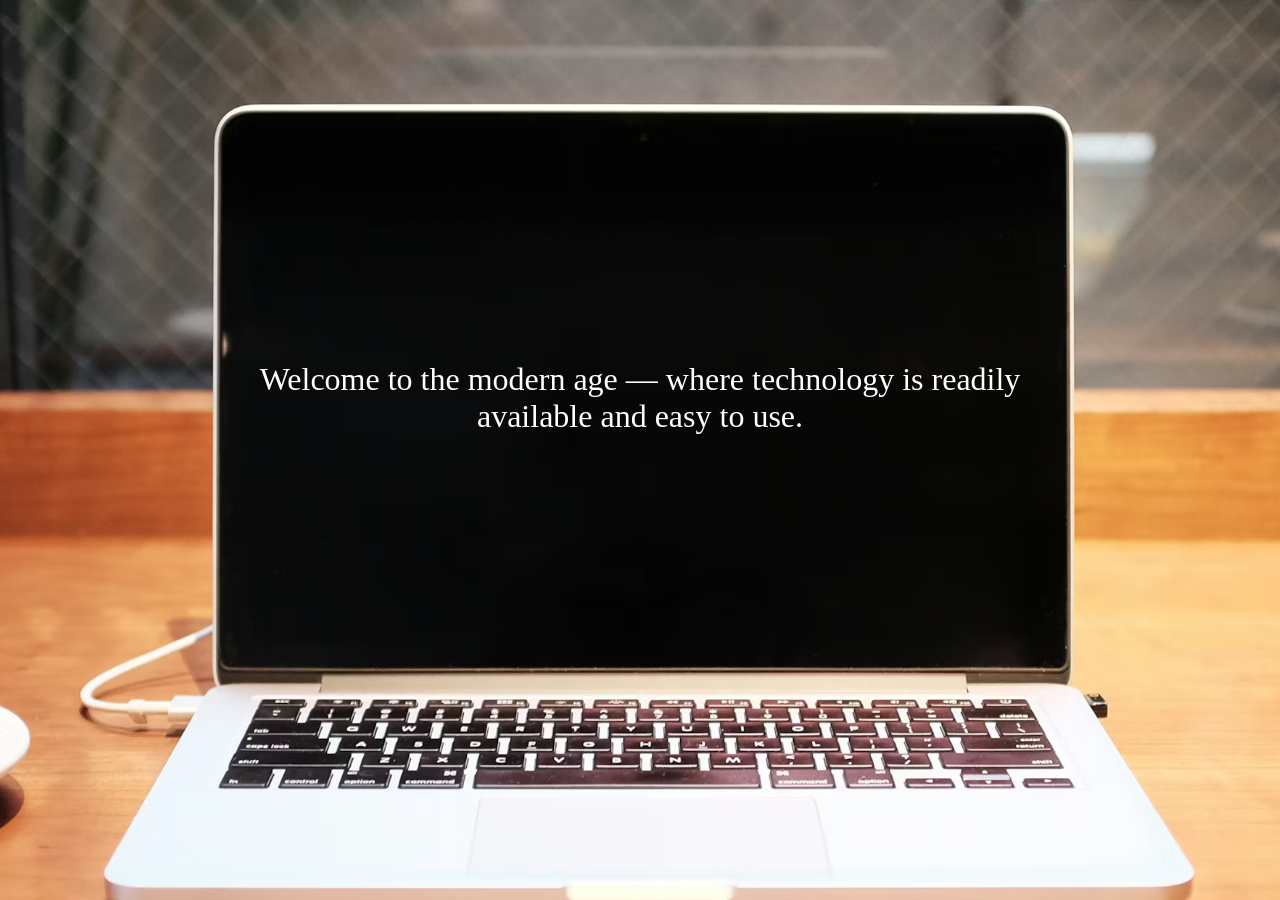
<file: page6.html>
<!DOCTYPE html>
<html lang="en">

<head>
    <link rel="stylesheet" href="global.css">
    <meta charset="UTF-8">
    <meta name="viewport" content="width=device-width, initial-scale=1.0">
    <title>Tablet VI</title>
    <style>
        html,
        body {
            height: 100vh;
            margin: 0;
            background-color: #222;
            background-image: url('images/EVENBETTR.avif');
            background-repeat: no-repeat;
            background-position: center;
            background-position-x: 55%;
            background-position-y: center;
            color: #fff;
            font-family: Georgia, 'Times New Roman', serif;
            font-size: 2.5vw;
            background-size: 170%;
        }

        /* Static overlay that matches the image's native placement/size and doesn't resize */
        #finalsplash {
            height: 100vh;
            display: flex;
            align-items: center;
            justify-content: center;
            text-align: center;
            width: 64vw;
            margin: auto;
        }

        .splash-line {
            opacity: 0;
            transform: translateY(18px);
            transition: opacity 900ms ease, transform 900ms ease;
            display: block;
        }

        .splash-line.show {
            opacity: 1;
            transform: translateY(0);
        }

        .splash-line.up {
            transform: translateY(-28px);
            transition: transform 300ms ease;
        }

        .splash-credit {
            display: block;
            margin-top: 10px;
            font-size: 18px;
            color: #ffd7b2
        }


        .nav-btn {
            position: fixed;
            bottom: 30px;
            right: 30px;
            padding: 15px 30px;
            background-color: rgba(20, 20, 20, 0.7);
            color: rgba(255, 180, 120, 0.8);
            text-decoration: none;
            font-family: Georgia, 'Times New Roman', serif;
            font-weight: bold;
            font-size: 28px;
            border: 2px solid rgba(0, 0, 0, 0.8);
            border-top-color: rgba(255, 180, 120, 0.4);
            border-left-color: rgba(255, 180, 120, 0.4);
            border-radius: 12px;
            transition: all 0.3s ease;
            box-shadow: 4px 4px 10px rgba(0, 0, 0, 0.8);
            z-index: 100;
            text-shadow: 1px 1px 2px rgba(0, 0, 0, 0.9);
            display: none;
        }

        .nav-btn.active {
            display: block;
            animation: pulseGlow 1.5s infinite;
        }

        @keyframes pulseGlow {
            0% {
                box-shadow: 0 0 10px rgba(255, 180, 120, 0.6), 4px 4px 10px rgba(0, 0, 0, 0.8);
                border-color: rgba(255, 180, 120, 0.6);
            }

            50% {
                box-shadow: 0 0 30px rgba(255, 200, 150, 1), 4px 4px 15px rgba(0, 0, 0, 0.9);
                border-color: rgba(255, 200, 150, 1);
            }

            100% {
                box-shadow: 0 0 10px rgba(255, 180, 120, 0.6), 4px 4px 10px rgba(0, 0, 0, 0.8);
                border-color: rgba(255, 180, 120, 0.6);
            }
        }

        .nav-btn:hover {
            background-color: rgba(40, 30, 20, 0.9);
            color: rgba(255, 220, 180, 1);
            transform: scale(1.05);
            box-shadow: 0 0 40px rgba(255, 200, 150, 1);
        }
    </style>

</head>

<body>
    <div class="splash-text" id="finalsplash">
        <div>
            <div class="splash-line">Welcome to the modern age — where technology is readily available and easy to
                use.</div>
            <div class="splash-line">Who knows what amazing innovations will come next.</div>
            <div class="splash-line">Thanks for playing.</div>
            <div class="splash-line splash-credit">Made by Elliot Broweleit</div>
        </div>
    </div>

    <script>
        // Sequential splash lines: fade in each line, and lift previous lines to make room
        (function () {
            const splash = document.getElementById('finalsplash');
            if (!splash) return;
            const lines = Array.from(splash.querySelectorAll('.splash-line'));
            const baseDelay = 700;
            const gap = 1600;
            lines.forEach((el, i) => {
                setTimeout(() => {
                    el.classList.add('show');
                    if (i > 0) {
                        for (let j = 0; j < i; j++) lines[j].classList.add('up');
                    }
                }, baseDelay + i * gap);
            });
        })();
    </script>
</body>

</html>
</file>
<file: global.css>
/* global.css - Sepia (weathered) theme and UI utilities */

/* Reset and base font */
/* Global Styles for Computing Evolution Project */

/* Reset and base typography */
* {
  margin: 0;
  padding: 0;
  box-sizing: border-box;
}

html, body {
  height: 100%;
  font-family: 'Outfit', sans-serif;
  background-color: #f4ecd8; /* warm parchment base */
  color: #332b1e;
}

/* Sepia, weathered look for all background containers */
.bg-fill-cut {
  background-size: cover;
  background-position: center;
  background-repeat: no-repeat;
  overflow: hidden;
  filter: sepia(0.3) contrast(1.1) saturate(0.9);
}

/* Hint text styling – larger, semi‑transparent background */
.hint-text {
  position: fixed;
  bottom: 30px;
  left: 50%;
  transform: translateX(-50%);
  background: rgba(255, 248, 230, 0.85);
  padding: 8px 12px;
  border-radius: 8px;
  font-size: 28px;
  font-family: Georgia, 'Times New Roman', serif;
  color: #5a3d1b;
  text-shadow: 1px 1px 3px rgba(0,0,0,0.5);
  z-index: 90;
  pointer-events: none;
  text-align: center;
  width: 80%;
}

/* Final overlay for page6 (already styled inline, but ensure consistency) */
.final-overlay {
  position: fixed;
  inset: 0;
  background: rgba(0,0,0,0.95);
  display: flex;
  flex-direction: column;
  align-items: center;
  justify-content: center;
  z-index: 9999;
}

.final-message {
  color: #fff;
  font-family: 'Outfit', sans-serif;
  font-size: 32px;
  text-align: center;
  margin-top: 20px;
}

/* Ensure navigation button retains old‑timey look */
.nav-btn {
  font-family: Georgia, 'Times New Roman', serif;
  background: rgba(20,20,20,0.7);
  color: rgba(255,180,120,0.8);
  border: 2px solid rgba(0,0,0,0.8);
  border-radius: 12px;
  font-size: 28px;
  padding: 15px 30px;
}

/* Ring pulse animation for YouTube next video */
@keyframes ringPulse {
  0%, 100% { filter: drop-shadow(0 0 0 rgba(255,170,0,0.6)); }
  50% { filter: drop-shadow(0 0 6px rgba(255,170,0,0.3)); }
}

.yt-card.next-to-click .yt-thumb {
  outline: 3px solid #ffaa00;
  box-shadow: 0 0 0 8px rgba(255,170,0,0.3), 0 0 0 15px rgba(255,170,0,0.15);
  animation: ringPulse 1.5s infinite;
}

html, body {
  height: 100%;
  font-family: 'Outfit', sans-serif;
  background-color: #f4e9d8; /* warm parchment */
  color: #5b4636; /* dark sepia text */
  overflow: hidden;
}

/* Fill‑and‑cut background behavior */
.bg-fill-cut {
  background-size: cover;
  background-position: center;
  background-repeat: no-repeat;
  overflow: hidden;
}

/* Hint / whisper styling – large, semi‑transparent background */
.hint-text {
  position: fixed;
  bottom: 30px;
  left: 50%;
  transform: translateX(-50%);
  background: rgba(255, 255, 255, 0.85);
  color: #5b4636;
  font-family: Georgia, 'Times New Roman', serif;
  font-size: 28px;
  padding: 8px 16px;
  border-radius: 8px;
  box-shadow: 0 2px 6px rgba(0,0,0,0.4);
  text-align: center;
  max-width: 80%;
  z-index: 90;
}

/* Final overlay – dark screen with message */
.final-overlay {
  position: fixed;
  left: 0;
  top: 0;
  width: 100%;
  height: 100%;
  background: rgba(0,0,0,0.95);
  display: flex;
  align-items: center;
  justify-content: center;
  flex-direction: column;
  z-index: 9999;
}

.final-message {
  color: #fff;
  font-family: Georgia, 'Times New Roman', serif;
  font-size: 32px;
  text-align: center;
  margin-top: 20px;
}
</file>
